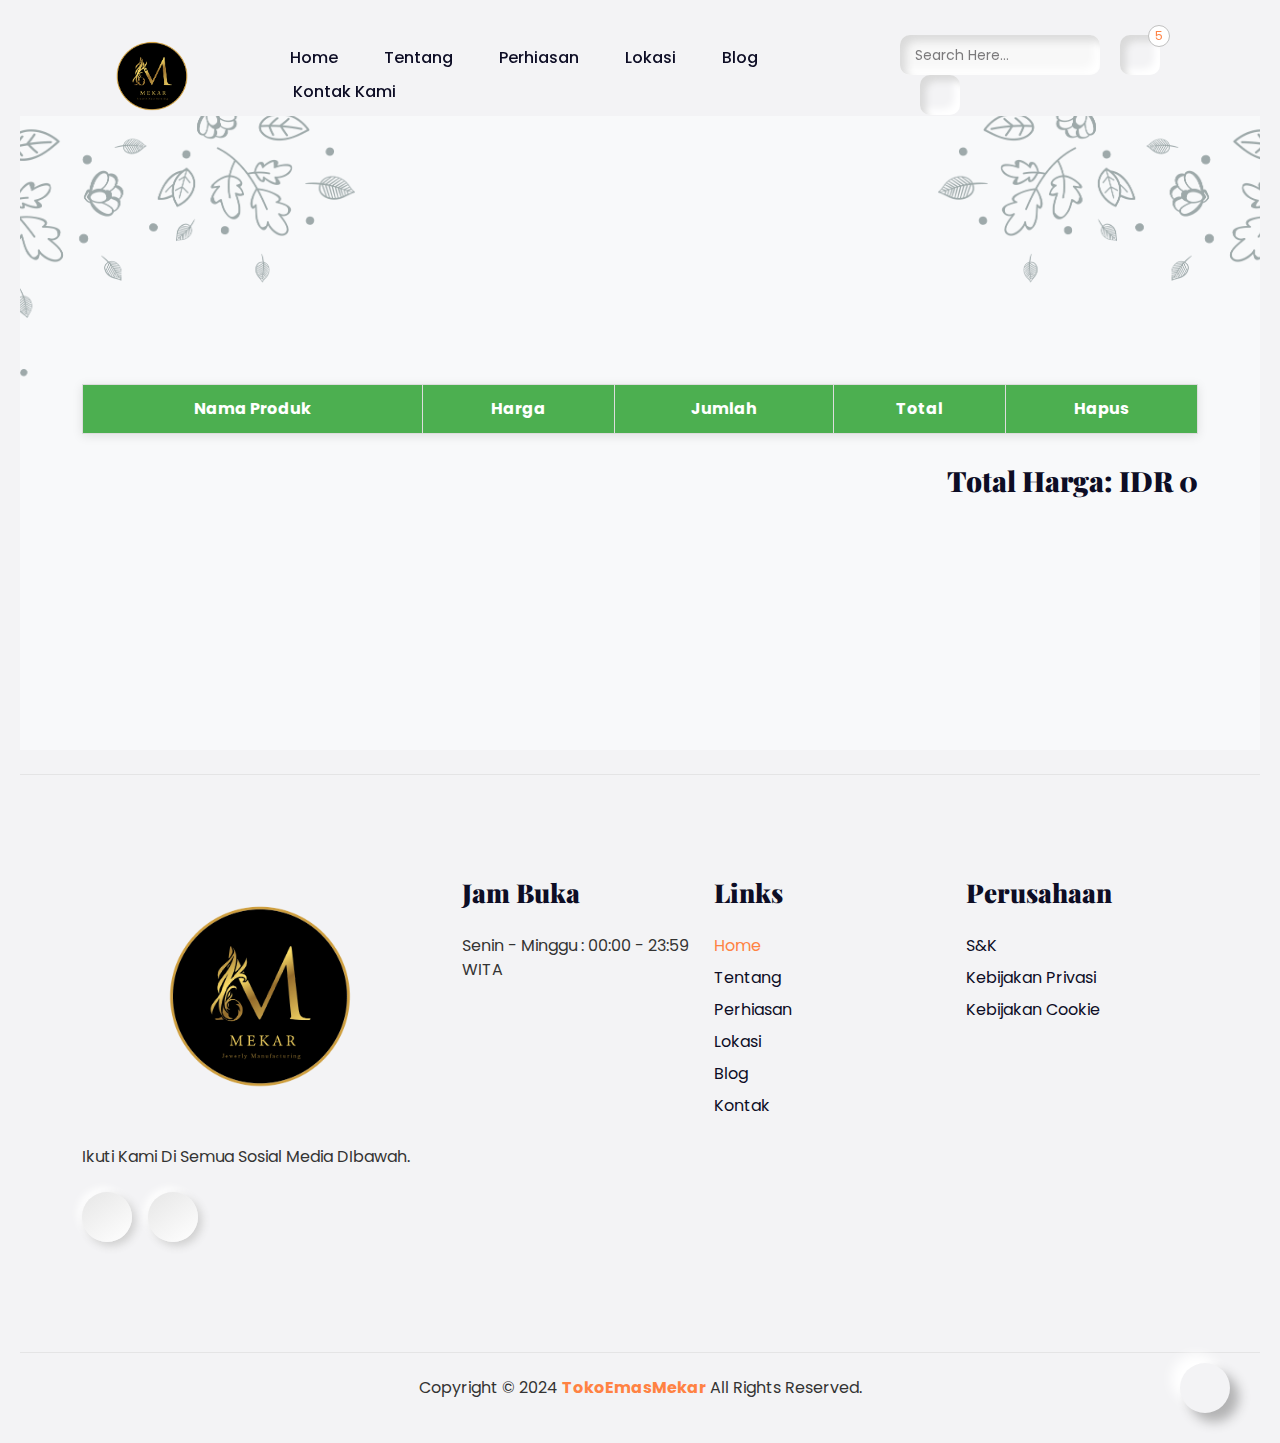
<file: cart.html>
<!DOCTYPE html>
<html lang="id">

<head>
    <meta charset="UTF-8">
    <meta http-equiv="X-UA-Compatible" content="IE=edge">
    <meta name="viewport" content="width=device-width, initial-scale=1.0">
    <title>Toko Emas Mekar</title>
    <link rel="icon" href="assets/images/MEKAR JEWRLY 2-01.png" type="image/png" sizes="192x192">

    <link rel="stylesheet" href="https://unicons.iconscout.com/release/v4.0.0/css/line.css">
    <link rel="stylesheet" href="assets/css/bootstrap.min.css">
    <link rel="stylesheet" href="assets/css/swiper-bundle.min.css">
    <link rel="stylesheet" href="assets/css/jquery.fancybox.min.css">
    <link rel="stylesheet" href="cart/styles.css">
    <link rel="stylesheet" href="style.css">

</head>

<body>

    <body class="body-fixed">

        <header class="site-header">
            <div class="container">
                <div class="row">
                    <div class="col-lg-2">
                        <div class="header-logo">
                            <a href="index.html">
                                <img src="MEKAR JEWRLY 2-01.png" width="140" height="90" alt="Logo">
                            </a>
                        </div>
                    </div>
                    <div class="col-lg-10">
                        <div class="main-navigation">
                            <button class="menu-toggle"><span></span><span></span></button>
                            <nav class="header-menu">
                                <ul class="menu food-nav-menu">
                                    <li><a href="index.html#home">Home</a></li>
                                    <li><a href="index.html#about">Tentang</a></li>
                                    <li><a href="index.html#menu">Perhiasan</a></li>
                                    <li><a href="index.html#gallery">Lokasi</a></li>
                                    <li><a href="index.html#blog">Blog</a></li>
                                    <li><a href="index.html#contact">Kontak Kami</a></li>
                                </ul>
                            </nav>
                            <div class="header-right">
                                <form action="#" class="header-search-form for-des">
                                    <input type="search" class="form-input" placeholder="Search Here...">
                                    <button type="submit">
                                        <i class="uil uil-search"></i>
                                    </button>
                                </form>
                                <a href="cart.html" class="header-btn header-cart">
                                    <i class="uil uil-shopping-bag"></i>
                                    <span class="cart-number">5</span>
                                </a>
                                <a href="logindanregister.html" class="header-btn">
                                    <i class="uil uil-user-md"></i>
                                </a>
                            </div>
                        </div>
                    </div>
                </div>
            </div>
        </header>

        <br><br><br><br>

        <section class="book-table section bg-light">
            <div class="book-table-shape">
                <img src="assets/images/table-leaves-shape.png " alt="" style="width: 450px; height: 330px;">
            </div>
            <div class="book-table-shape book-table-shape2" >
                <img src="assets/images/table-leaves-shape.png" alt="" style="width: 450px; height: 330px;">
            </div>
            <br>
            <br>
            <br>
            <br>
            <br>
            <br>
            <br>

            <div class="container">
                <table class="cart-table">
                    <thead>
                        <tr>
                            <th>Nama Produk</th>
                            <th>Harga</th>
                            <th>Jumlah</th>
                            <th>Total</th>
                            <th>Hapus</th>
                        </tr>
                    </thead>
                    <tbody id="cart-body">
                        <!-- Data keranjang akan dimuat di sini -->
                    </tbody>
                </table>

                <div class="total">
                    <h3 id="total-price">Total Harga: IDR 0</h3>
                </div>
            </div>
            <br>
            <br>
            <br>
            <br>
            <br>
            <br>

        </section>

        <script>
            // Fungsi untuk memuat data keranjang
            async function loadCart() {
                try {
                    const response = await fetch('cart/cart.php'); // Mengambil data dari backend
                    const cartItems = await response.json();

                    const cartBody = document.getElementById('cart-body');
                    const totalPriceElement = document.getElementById('total-price');
                    let totalPrice = 0;

                    // Kosongkan isi tabel
                    cartBody.innerHTML = '';

                    // Jika ada data keranjang
                    if (cartItems.length > 0) {
                        cartItems.forEach(item => {
                            const total = item.price * item.quantity;
                            totalPrice += total;

                            const row = `
                                <tr>
                                    <td>${item.name}</td>
                                    <td>IDR ${item.price.toLocaleString()}</td>
                                    <td>${item.quantity}</td>
                                    <td>IDR ${total.toLocaleString()}</td>
                                    <td>
                                        <button class="remove-btn" onclick="removeFromCart(${item.id})">Hapus</button>
                                    </td>
                                </tr>
                            `;
                            cartBody.innerHTML += row;
                        });
                    } else {
                        cartBody.innerHTML = '<tr><td colspan="5">Keranjang Anda kosong.</td></tr>';
                    }

                    // Update total harga
                    totalPriceElement.textContent = `Total Harga: IDR ${totalPrice.toLocaleString()}`;
                } catch (error) {
                    console.error('Gagal memuat data keranjang:', error);
                }
            }

            // Fungsi untuk menghapus item dari keranjang
            async function removeFromCart(cartId) {
                try {
                    const response = await fetch('cart/removeFromCart.php', {
                        method: 'POST',
                        headers: {
                            'Content-Type': 'application/x-www-form-urlencoded',
                        },
                        body: `cart_id=${cartId}`
                    });

                    if (response.ok) {
                        loadCart(); // Muat ulang data keranjang setelah menghapus
                    } else {
                        console.error('Gagal menghapus item dari keranjang.');
                    }
                } catch (error) {
                    console.error('Error:', error);
                }
            }

            // Muat data keranjang saat halaman selesai dimuat
            document.addEventListener('DOMContentLoaded', loadCart);
        </script>


        <script src="assets/js/jquery-3.5.1.min.js"></script>
        <script src="assets/js/bootstrap.min.js"></script>
        <script src="assets/js/popper.min.js"></script>
        <script src="assets/js/font-awesome.min.js"></script>
        <script src="assets/js/swiper-bundle.min.js"></script>
        <script src="assets/js/jquery.mixitup.min.js"></script>
        <script src="assets/js/jquery.fancybox.min.js"></script>
        <script src="assets/js/parallax.min.js"></script>
        <script src="assets/js/gsap.min.js"></script>
        <script src="assets/js/ScrollTrigger.min.js"></script>
        <script src="assets/js/ScrollToPlugin.min.js"></script>
        <script src="assets/js/smooth-scroll.js"></script>
        <script src="main.js"></script>
        <script src="script.js"></script>


        <br>
        <footer class="site-footer" id="contact">
            <div class="top-footer section">
                <div class="sec-wp">
                    <div class="container">
                        <div class="row">
                            <div class="col-lg-4">
                                <div class="footer-info">
                                    <div class="footer-logo">
                                        <a href="index.html">
                                            <img src="MEKAR JEWRLY 2-01.png" alt="">
                                        </a>
                                    </div>
                                    <p>Ikuti Kami Di Semua Sosial Media DIbawah.
                                    </p>
                                    <div class="social-icon">
                                        <ul>
                                            <li>
                                                <a href="https://www.instagram.com/tokoemasmekar" target="_blank">
                                                    <i class="uil uil-instagram"></i>
                                                </a>
                                            </li>
                                            <li>
                                                <a href="https://wa.me/+6281256653063" target="_blank">
                                                    <i class="uil uil-whatsapp"></i>
                                                </a>
                                            </li>
                                        </ul>
                                    </div>
                                </div>
                            </div>
                            <div class="col-lg-8">
                                <div class="footer-flex-box">
                                    <div class="footer-table-info">
                                        <h3 class="h3-title">Jam Buka</h3>
                                        <ul>
                                            <li><i class="uil uil-clock"></i> Senin - Minggu : 00:00 - 23:59 WITA
                                            </li>
                                        </ul>
                                    </div>
                                    <div class="footer-menu food-nav-menu">
                                        <h3 class="h3-title">Links</h3>
                                        <ul class="column-2">
                                            <li>
                                                <a href="#home" class="footer-active-menu">Home</a>
                                            </li>
                                            <li><a href="index.html#about">Tentang</a></li>
                                            <li><a href="index.html#menu">Perhiasan</a></li>
                                            <li><a href="index.html#gallery">Lokasi</a></li>
                                            <li><a href="index.html#blog">Blog</a></li>
                                            <li><a href="index.html#contact">Kontak</a></li>
                                        </ul>
                                    </div>
                                    <div class="footer-menu">
                                        <h3 class="h3-title">Perusahaan</h3>
                                        <ul>
                                            <li><a href="sdank.html">S&K</a></li>
                                            <li><a href="kebijakanprivasi.html">Kebijakan Privasi</a></li>
                                            <li><a href="kebijakancookie.html">Kebijakan Cookie</a></li>
                                        </ul>
                                    </div>
                                </div>
                            </div>
                        </div>
                    </div>
                </div>
            </div>
            <div class="bottom-footer">
                <div class="container">
                    <div class="row">
                        <div class="col-lg-12 text-center">
                            <div class="copyright-text">
                                <p>Copyright &copy; 2024 <span class="name">TokoEmasMekar</span> All Rights
                                    Reserved.
                                </p>
                            </div>
                        </div>
                    </div>
                    <button class="scrolltop"><i class="uil uil-angle-up"></i></button>
                </div>
            </div>
        </footer>

    </body>

</html>
</file>
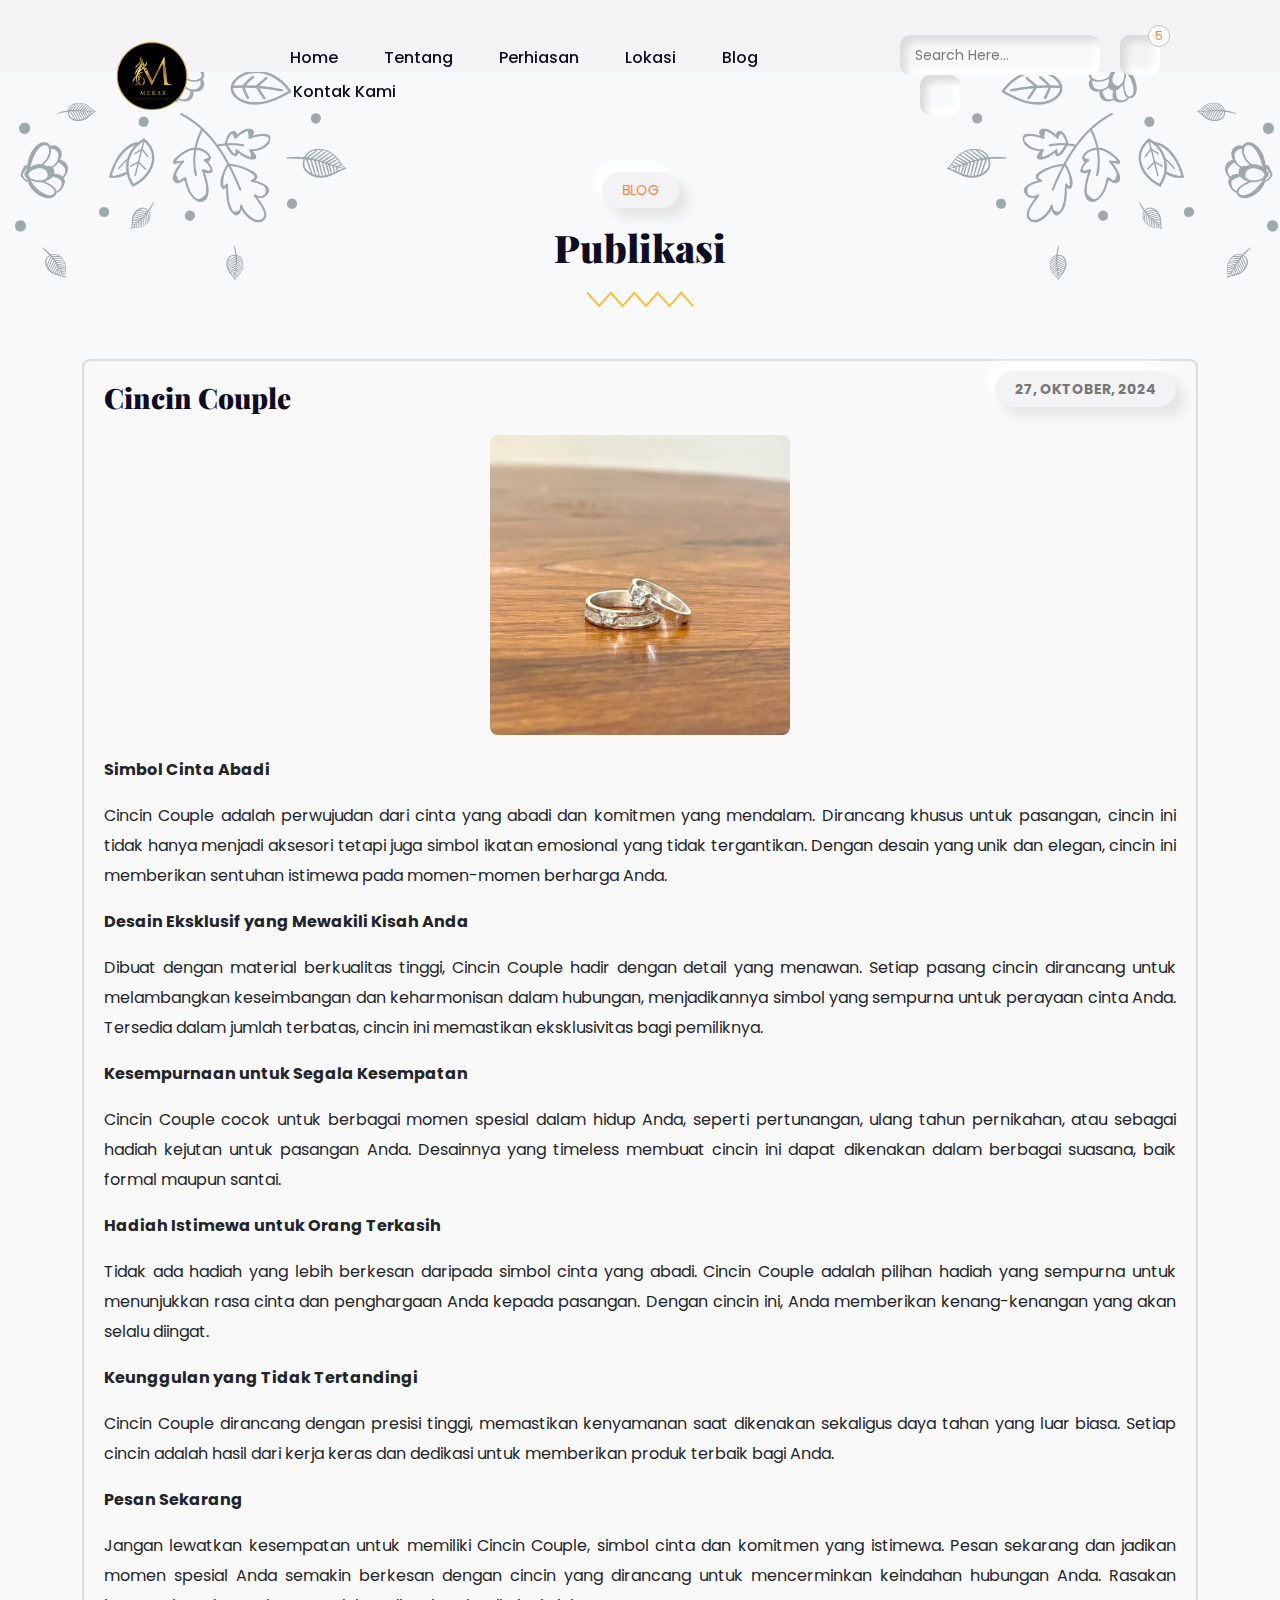
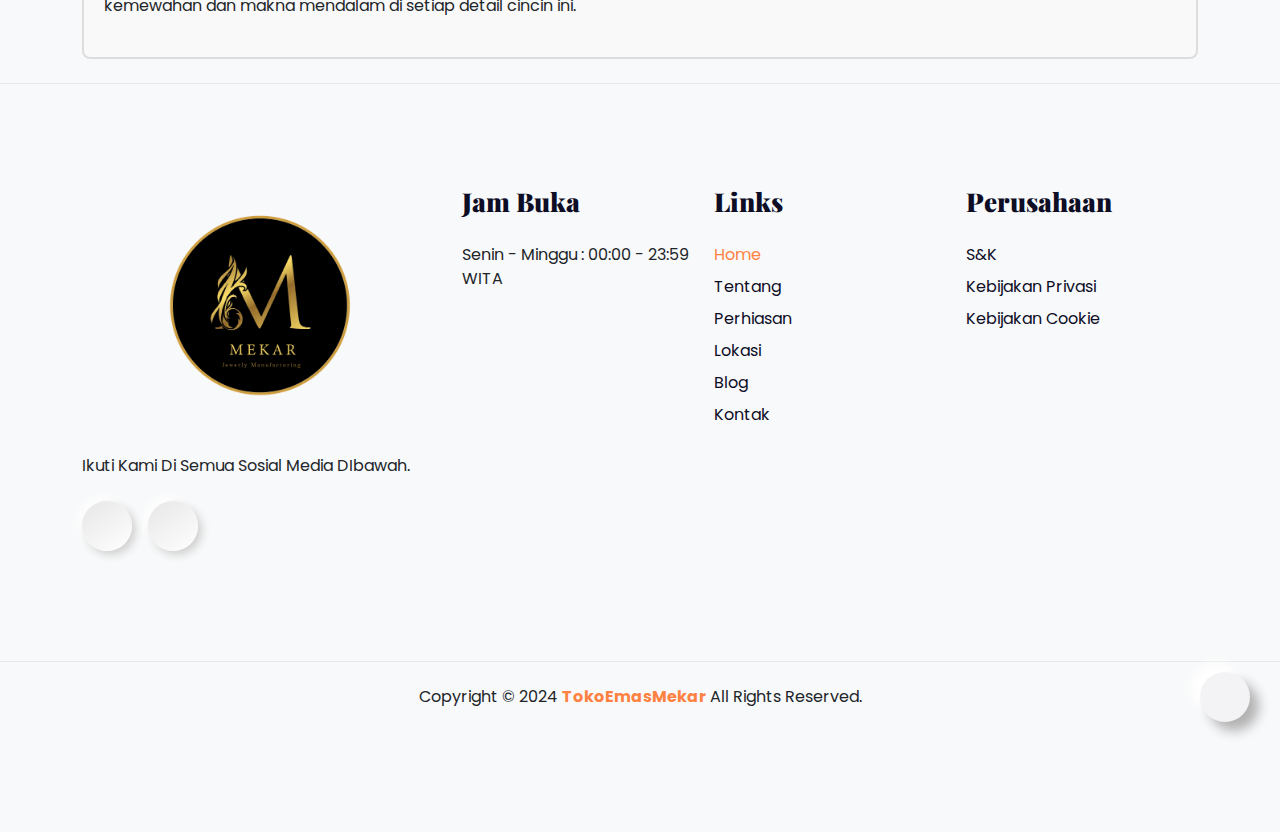
<file: cincincouple.html>
<!DOCTYPE html>
    <html lang="id">
        <head>
            <meta charset="UTF-8">
            <meta http-equiv="X-UA-Compatible" content="IE=edge">
            <meta name="viewport" content="width=device-width, initial-scale=1.0">
            <title>Toko Emas Mekar</title>
            <link rel="icon" href="assets/images/MEKAR JEWRLY 2-01.png" type="image/png" sizes="192x192">
        
            <link rel="stylesheet" href="https://unicons.iconscout.com/release/v4.0.0/css/line.css">
            <link rel="stylesheet" href="assets/css/bootstrap.min.css">
            <link rel="stylesheet" href="assets/css/swiper-bundle.min.css">
            <link rel="stylesheet" href="assets/css/jquery.fancybox.min.css">
            <link rel="stylesheet" href="style.css">
        </head>
        
    <body>
        <body class="body-fixed">
            
            <header class="site-header">
                <div class="container">
                    <div class="row">
                        <div class="col-lg-2">
                            <div class="header-logo">
                                <a href="index.html">
                                    <img src="MEKAR JEWRLY 2-01.png" width="140" height="90" alt="Logo">
                                </a>
                            </div>
                        </div>
                        <div class="col-lg-10">
                            <div class="main-navigation">
                                <button class="menu-toggle"><span></span><span></span></button>
                                <nav class="header-menu">
                                    <ul class="menu food-nav-menu">
                                        <li><a href="index.html#home">Home</a></li>
                                        <li><a href="index.html#about">Tentang</a></li>
                                        <li><a href="index.html#menu">Perhiasan</a></li>
                                        <li><a href="index.html#gallery">Lokasi</a></li>
                                        <li><a href="index.html#blog">Blog</a></li>
                                        <li><a href="index.html#contact">Kontak Kami</a></li>
                                    </ul>
                                </nav>
                                <div class="header-right">
                                    <form action="#" class="header-search-form for-des">
                                        <input type="search" class="form-input" placeholder="Search Here...">
                                        <button type="submit">
                                            <i class="uil uil-search"></i>
                                        </button>
                                    </form>
                                    <a href="cart/cart.html" class="header-btn header-cart">
                                        <i class="uil uil-shopping-bag"></i>
                                        <span class="cart-number">5</span>
                                    </a>
                                    <a href="logindanregister.html" class="header-btn">
                                        <i class="uil uil-user-md"></i>
                                    </a>
                                </div>
                            </div>
                        </div>
                    </div>
                </div>
            </header>

        <br><br><br>

        <section class="book-table section bg-light">
            <div class="book-table-shape">
                <img src="assets/images/table-leaves-shape.png" alt="">
            </div>

            <div class="book-table-shape book-table-shape2">
                <img src="assets/images/table-leaves-shape.png" alt="">
            </div>

    <body>
        <div class="container">
            <div class="row">
                <div class="col-lg-12">
                    <div class="sec-title text-center mb-5">
                        <p class="sec-sub-title mb-3">BLOG</p>
                        <h2 class="h2-title"><strong>Publikasi</strong></h2>
                        <div class="sec-title-shape mb-4">
                            <img src="assets/images/title-shape.svg" alt="">
                        </div>
                    </div>
                    <div class="couple-ring-box" style="border: 2px solid #ddd; padding: 20px; background-color: #f9f9f9; border-radius: 8px; text-align: justify; position: relative;">
                        <!-- Date in the top-right corner -->
                        <p class="sec-sub-title mb-3" style="position: absolute; top: 10px; right: 20px; font-weight: bold; color: #777;">27, Oktober, 2024</p>
                        
                        <!-- Title and content -->
                        <h3 style="text-align: left;">Cincin Couple</h3>
                        
                        <div style="text-align: center; margin: 20px 0;">
                            <img src="assets/images/blog/publish1.jpg" alt="Cincin Couple" style="max-width: 100%; height: 300px; width: 300px; border-radius: 8px;">
                        </div>
                    
                        <p><strong>Simbol Cinta Abadi</strong></p>
                        <p>Cincin Couple adalah perwujudan dari cinta yang abadi dan komitmen yang mendalam. Dirancang khusus untuk pasangan, cincin ini tidak hanya menjadi aksesori tetapi juga simbol ikatan emosional yang tidak tergantikan. Dengan desain yang unik dan elegan, cincin ini memberikan sentuhan istimewa pada momen-momen berharga Anda.</p>
                        
                        <p><strong>Desain Eksklusif yang Mewakili Kisah Anda</strong></p>
                        <p>Dibuat dengan material berkualitas tinggi, Cincin Couple hadir dengan detail yang menawan. Setiap pasang cincin dirancang untuk melambangkan keseimbangan dan keharmonisan dalam hubungan, menjadikannya simbol yang sempurna untuk perayaan cinta Anda. Tersedia dalam jumlah terbatas, cincin ini memastikan eksklusivitas bagi pemiliknya.</p>
                        
                        <p><strong>Kesempurnaan untuk Segala Kesempatan</strong></p>
                        <p>Cincin Couple cocok untuk berbagai momen spesial dalam hidup Anda, seperti pertunangan, ulang tahun pernikahan, atau sebagai hadiah kejutan untuk pasangan Anda. Desainnya yang timeless membuat cincin ini dapat dikenakan dalam berbagai suasana, baik formal maupun santai.</p>
                        
                        <p><strong>Hadiah Istimewa untuk Orang Terkasih</strong></p>
                        <p>Tidak ada hadiah yang lebih berkesan daripada simbol cinta yang abadi. Cincin Couple adalah pilihan hadiah yang sempurna untuk menunjukkan rasa cinta dan penghargaan Anda kepada pasangan. Dengan cincin ini, Anda memberikan kenang-kenangan yang akan selalu diingat.</p>
                        
                        <p><strong>Keunggulan yang Tidak Tertandingi</strong></p>
                        <p>Cincin Couple dirancang dengan presisi tinggi, memastikan kenyamanan saat dikenakan sekaligus daya tahan yang luar biasa. Setiap cincin adalah hasil dari kerja keras dan dedikasi untuk memberikan produk terbaik bagi Anda.</p>
                        
                        <p><strong>Pesan Sekarang</strong></p>
                        <p>Jangan lewatkan kesempatan untuk memiliki Cincin Couple, simbol cinta dan komitmen yang istimewa. Pesan sekarang dan jadikan momen spesial Anda semakin berkesan dengan cincin yang dirancang untuk mencerminkan keindahan hubungan Anda. Rasakan kemewahan dan makna mendalam di setiap detail cincin ini.</p>
                    </div>
                </div>
            </div>
        </div>
        
                

        <script src="assets/js/jquery-3.5.1.min.js"></script>
        <script src="assets/js/bootstrap.min.js"></script>
        <script src="assets/js/popper.min.js"></script>
        <script src="assets/js/font-awesome.min.js"></script>
        <script src="assets/js/swiper-bundle.min.js"></script>
        <script src="assets/js/jquery.mixitup.min.js"></script>
        <script src="assets/js/jquery.fancybox.min.js"></script>
        <script src="assets/js/parallax.min.js"></script>
        <script src="assets/js/gsap.min.js"></script>
        <script src="assets/js/ScrollTrigger.min.js"></script>
        <script src="assets/js/ScrollToPlugin.min.js"></script>
        <script src="assets/js/smooth-scroll.js"></script>
        <script src="main.js"></script>
        <script src="script.js"></script>

        <br>
                    <footer class="site-footer" id="contact">
                        <div class="top-footer section">
                            <div class="sec-wp">
                                <div class="container">
                                    <div class="row">
                                        <div class="col-lg-4">
                                            <div class="footer-info">
                                                <div class="footer-logo">
                                                    <a href="index.html">
                                                        <img src="MEKAR JEWRLY 2-01.png" alt="">
                                                    </a>
                                                </div>
                                                <p>Ikuti Kami Di Semua Sosial Media DIbawah.
                                                </p>
                                                <div class="social-icon">
                                                    <ul>
                                                        <li>
                                                            <a href="https://www.instagram.com/tokoemasmekar" target="_blank">
                                                                <i class="uil uil-instagram"></i>
                                                            </a>
                                                        </li>
                                                        <li>
                                                            <a href="https://wa.me/+6281256653063" target="_blank">
                                                                <i class="uil uil-whatsapp"></i>
                                                            </a>
                                                        </li>
                                                    </ul>
                                                </div>
                                            </div>
                                        </div>
                                        <div class="col-lg-8">
                                            <div class="footer-flex-box">
                                                <div class="footer-table-info">
                                                    <h3 class="h3-title">Jam Buka</h3>
                                                    <ul>
                                                        <li><i class="uil uil-clock"></i> Senin - Minggu : 00:00 - 23:59 WITA
                                                        </li>
                                                    </ul>
                                                </div>
                                                <div class="footer-menu food-nav-menu">
                                                    <h3 class="h3-title">Links</h3>
                                                    <ul class="column-2">
                                                        <li>
                                                            <a href="#home" class="footer-active-menu">Home</a>
                                                        </li>
                                                        <li><a href="index.html#about">Tentang</a></li>
                                                        <li><a href="index.html#menu">Perhiasan</a></li>
                                                        <li><a href="index.html#gallery">Lokasi</a></li>
                                                        <li><a href="index.html#blog">Blog</a></li>
                                                        <li><a href="index.html#contact">Kontak</a></li>
                                                    </ul>
                                                </div>
                                                <div class="footer-menu">
                                                    <h3 class="h3-title">Perusahaan</h3>
                                                    <ul>
                                                        <li><a href="sdank.html">S&K</a></li>
                                                        <li><a href="kebijakanprivasi.html">Kebijakan Privasi</a></li>
                                                        <li><a href="kebijakancookie.html">Kebijakan Cookie</a></li>
                                                    </ul>
                                                </div>
                                            </div>
                                        </div>
                                    </div>
                                </div>
                            </div>
                        </div>
                        <div class="bottom-footer">
                            <div class="container">
                                <div class="row">
                                    <div class="col-lg-12 text-center">
                                        <div class="copyright-text">
                                            <p>Copyright &copy; 2024 <span class="name">TokoEmasMekar</span> All Rights
                                                Reserved.
                                            </p>
                                        </div>
                                    </div>
                                </div>
                                <button class="scrolltop"><i class="uil uil-angle-up"></i></button>
                            </div>
                        </div>
                    </footer>
    </body>
    </html>
</file>
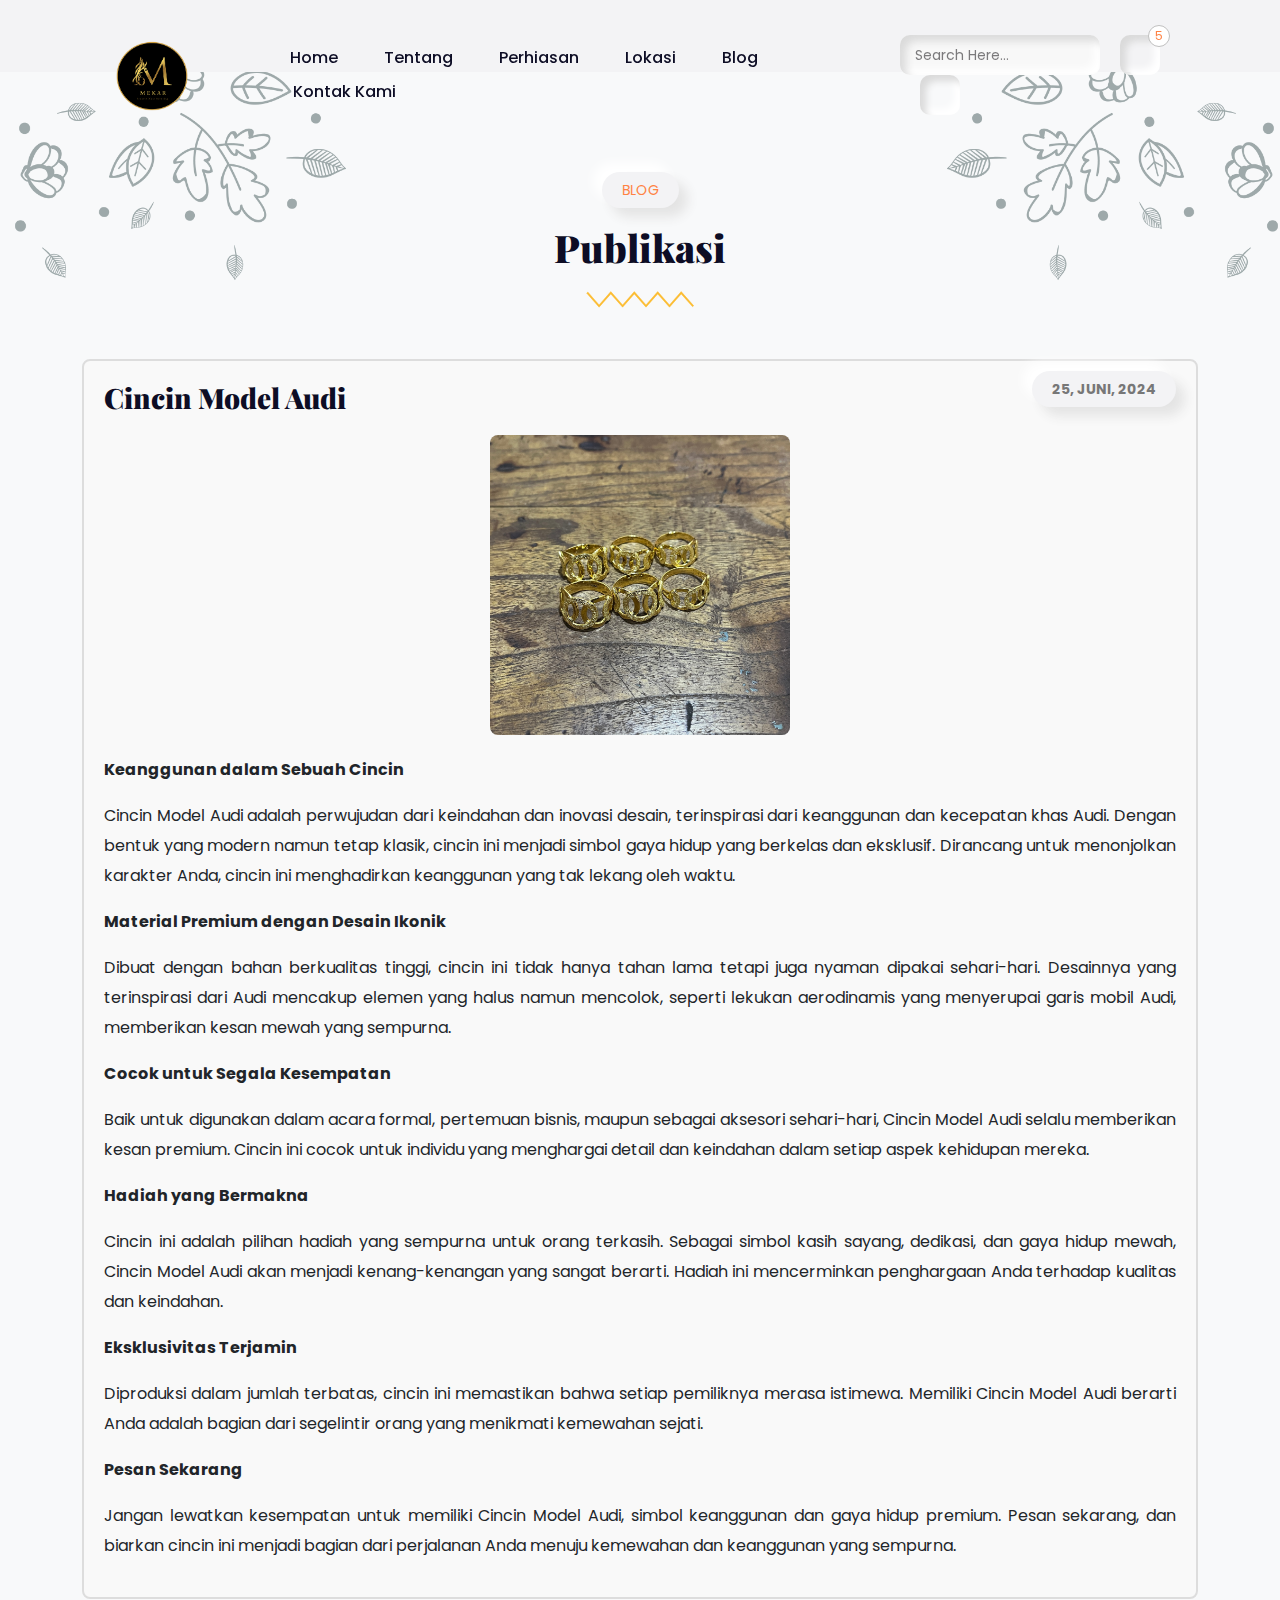
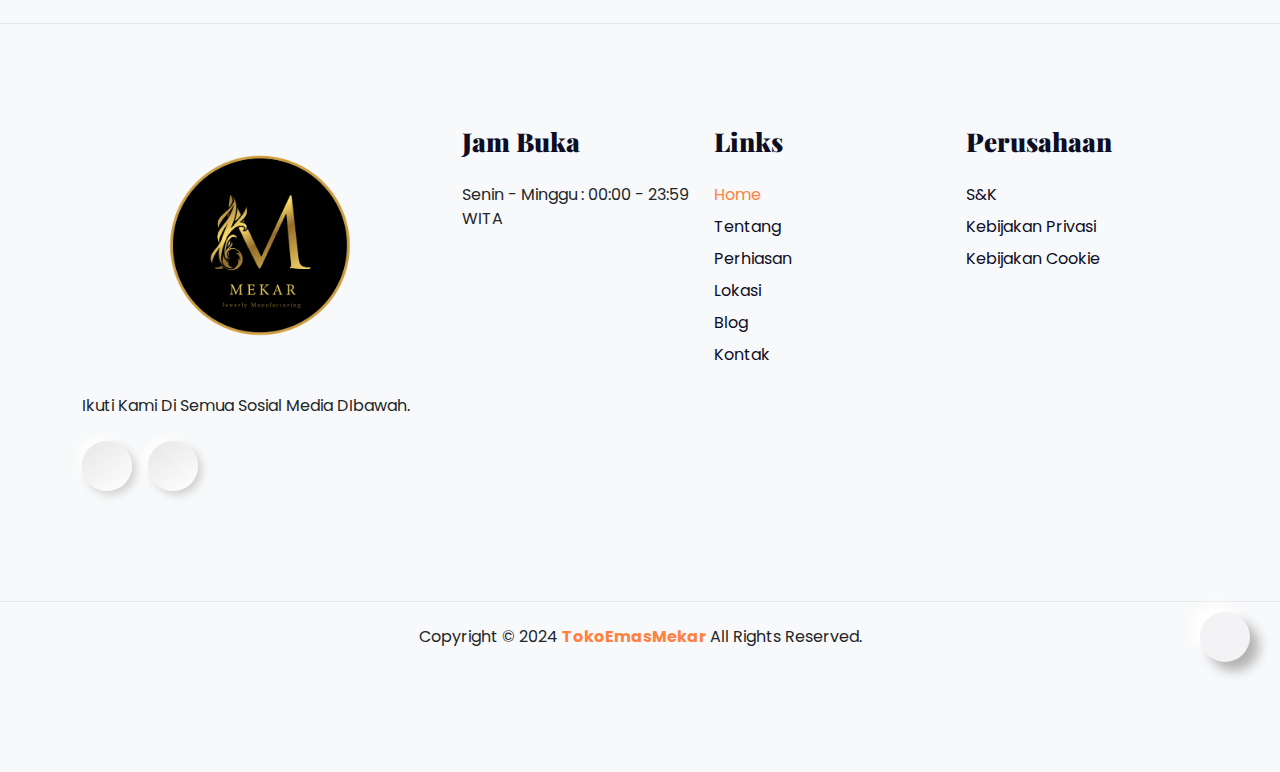
<file: cincinmodelaudi.html>
<!DOCTYPE html>
<html lang="id">
    <head>
        <meta charset="UTF-8">
        <meta http-equiv="X-UA-Compatible" content="IE=edge">
        <meta name="viewport" content="width=device-width, initial-scale=1.0">
        <title>Toko Emas Mekar</title>
        <link rel="icon" href="assets/images/MEKAR JEWRLY 2-01.png" type="image/png" sizes="192x192">
    
        <link rel="stylesheet" href="https://unicons.iconscout.com/release/v4.0.0/css/line.css">
        <link rel="stylesheet" href="assets/css/bootstrap.min.css">
        <link rel="stylesheet" href="assets/css/swiper-bundle.min.css">
        <link rel="stylesheet" href="assets/css/jquery.fancybox.min.css">
        <link rel="stylesheet" href="style.css">
    </head>
    
<body>
    <body class="body-fixed">
        
        <header class="site-header">
            <div class="container">
                <div class="row">
                    <div class="col-lg-2">
                        <div class="header-logo">
                            <a href="index.html">
                                <img src="MEKAR JEWRLY 2-01.png" width="140" height="90" alt="Logo">
                            </a>
                        </div>
                    </div>
                    <div class="col-lg-10">
                        <div class="main-navigation">
                            <button class="menu-toggle"><span></span><span></span></button>
                            <nav class="header-menu">
                                <ul class="menu food-nav-menu">
                                    <li><a href="index.html#home">Home</a></li>
                                    <li><a href="index.html#about">Tentang</a></li>
                                    <li><a href="index.html#menu">Perhiasan</a></li>
                                    <li><a href="index.html#gallery">Lokasi</a></li>
                                    <li><a href="index.html#blog">Blog</a></li>
                                    <li><a href="index.html#contact">Kontak Kami</a></li>
                                </ul>
                            </nav>
                            <div class="header-right">
                                <form action="#" class="header-search-form for-des">
                                    <input type="search" class="form-input" placeholder="Search Here...">
                                    <button type="submit">
                                        <i class="uil uil-search"></i>
                                    </button>
                                </form>
                                <a href="cart/cart.html" class="header-btn header-cart">
                                    <i class="uil uil-shopping-bag"></i>
                                    <span class="cart-number">5</span>
                                </a>
                                <a href="logindanregister.html" class="header-btn">
                                    <i class="uil uil-user-md"></i>
                                </a>
                            </div>
                        </div>
                    </div>
                </div>
            </div>
        </header>

    <br><br><br>

    <section class="book-table section bg-light">
        <div class="book-table-shape">
            <img src="assets/images/table-leaves-shape.png" alt="">
        </div>

        <div class="book-table-shape book-table-shape2">
            <img src="assets/images/table-leaves-shape.png" alt="">
        </div>

<body>
    <div class="container">
        <div class="row">
            <div class="col-lg-12">
                <div class="sec-title text-center mb-5">
                    <p class="sec-sub-title mb-3">BLOG</p>
                    <h2 class="h2-title"><strong>Publikasi</strong></h2>
                    <div class="sec-title-shape mb-4">
                        <img src="assets/images/title-shape.svg" alt="">
                    </div>
                </div>
                <div class="product-box" style="border: 2px solid #ddd; padding: 20px; background-color: #f9f9f9; border-radius: 8px; text-align: justify; position: relative;">
                    <!-- Date in the top-right corner -->
                    <p class="sec-sub-title mb-3" style="position: absolute; top: 10px; right: 20px; font-weight: bold; color: #777;">25, Juni, 2024</p>
                    
                    <h3 style="text-align: left;">Cincin Model Audi</h3>
                    
                    <div style="text-align: center; margin: 20px 0;">
                        <img src="assets/images/blog/publish3.jpg" alt="Cincin Model Audi" style="max-width: 100%; height: 300px; width: 300px; border-radius: 8px;">
                    </div>
                    
                    <p><strong>Keanggunan dalam Sebuah Cincin</strong></p>
                    <p>Cincin Model Audi adalah perwujudan dari keindahan dan inovasi desain, terinspirasi dari keanggunan dan kecepatan khas Audi. Dengan bentuk yang modern namun tetap klasik, cincin ini menjadi simbol gaya hidup yang berkelas dan eksklusif. Dirancang untuk menonjolkan karakter Anda, cincin ini menghadirkan keanggunan yang tak lekang oleh waktu.</p>
                    
                    <p><strong>Material Premium dengan Desain Ikonik</strong></p>
                    <p>Dibuat dengan bahan berkualitas tinggi, cincin ini tidak hanya tahan lama tetapi juga nyaman dipakai sehari-hari. Desainnya yang terinspirasi dari Audi mencakup elemen yang halus namun mencolok, seperti lekukan aerodinamis yang menyerupai garis mobil Audi, memberikan kesan mewah yang sempurna.</p>
                    
                    <p><strong>Cocok untuk Segala Kesempatan</strong></p>
                    <p>Baik untuk digunakan dalam acara formal, pertemuan bisnis, maupun sebagai aksesori sehari-hari, Cincin Model Audi selalu memberikan kesan premium. Cincin ini cocok untuk individu yang menghargai detail dan keindahan dalam setiap aspek kehidupan mereka.</p>
                    
                    <p><strong>Hadiah yang Bermakna</strong></p>
                    <p>Cincin ini adalah pilihan hadiah yang sempurna untuk orang terkasih. Sebagai simbol kasih sayang, dedikasi, dan gaya hidup mewah, Cincin Model Audi akan menjadi kenang-kenangan yang sangat berarti. Hadiah ini mencerminkan penghargaan Anda terhadap kualitas dan keindahan.</p>
                    
                    <p><strong>Eksklusivitas Terjamin</strong></p>
                    <p>Diproduksi dalam jumlah terbatas, cincin ini memastikan bahwa setiap pemiliknya merasa istimewa. Memiliki Cincin Model Audi berarti Anda adalah bagian dari segelintir orang yang menikmati kemewahan sejati.</p>
                    
                    <p><strong>Pesan Sekarang</strong></p>
                    <p>Jangan lewatkan kesempatan untuk memiliki Cincin Model Audi, simbol keanggunan dan gaya hidup premium. Pesan sekarang, dan biarkan cincin ini menjadi bagian dari perjalanan Anda menuju kemewahan dan keanggunan yang sempurna.</p>
                </div>
            </div>
        </div>
    </div>
    
    
            

    <script src="assets/js/jquery-3.5.1.min.js"></script>
    <script src="assets/js/bootstrap.min.js"></script>
    <script src="assets/js/popper.min.js"></script>
    <script src="assets/js/font-awesome.min.js"></script>
    <script src="assets/js/swiper-bundle.min.js"></script>
    <script src="assets/js/jquery.mixitup.min.js"></script>
    <script src="assets/js/jquery.fancybox.min.js"></script>
    <script src="assets/js/parallax.min.js"></script>
    <script src="assets/js/gsap.min.js"></script>
    <script src="assets/js/ScrollTrigger.min.js"></script>
    <script src="assets/js/ScrollToPlugin.min.js"></script>
    <script src="assets/js/smooth-scroll.js"></script>
    <script src="main.js"></script>
    <script src="script.js"></script>

    <br>
                <footer class="site-footer" id="contact">
                    <div class="top-footer section">
                        <div class="sec-wp">
                            <div class="container">
                                <div class="row">
                                    <div class="col-lg-4">
                                        <div class="footer-info">
                                            <div class="footer-logo">
                                                <a href="index.html">
                                                    <img src="MEKAR JEWRLY 2-01.png" alt="">
                                                </a>
                                            </div>
                                            <p>Ikuti Kami Di Semua Sosial Media DIbawah.
                                            </p>
                                            <div class="social-icon">
                                                <ul>
                                                    <li>
                                                        <a href="https://www.instagram.com/tokoemasmekar" target="_blank">
                                                            <i class="uil uil-instagram"></i>
                                                        </a>
                                                    </li>
                                                    <li>
                                                        <a href="https://wa.me/+6281256653063" target="_blank">
                                                            <i class="uil uil-whatsapp"></i>
                                                        </a>
                                                    </li>
                                                </ul>
                                            </div>
                                        </div>
                                    </div>
                                    <div class="col-lg-8">
                                        <div class="footer-flex-box">
                                            <div class="footer-table-info">
                                                <h3 class="h3-title">Jam Buka</h3>
                                                <ul>
                                                    <li><i class="uil uil-clock"></i> Senin - Minggu : 00:00 - 23:59 WITA
                                                    </li>
                                                </ul>
                                            </div>
                                            <div class="footer-menu food-nav-menu">
                                                <h3 class="h3-title">Links</h3>
                                                <ul class="column-2">
                                                    <li>
                                                        <a href="#home" class="footer-active-menu">Home</a>
                                                    </li>
                                                    <li><a href="index.html#about">Tentang</a></li>
                                                    <li><a href="index.html#menu">Perhiasan</a></li>
                                                    <li><a href="index.html#gallery">Lokasi</a></li>
                                                    <li><a href="index.html#blog">Blog</a></li>
                                                    <li><a href="index.html#contact">Kontak</a></li>
                                                </ul>
                                            </div>
                                            <div class="footer-menu">
                                                <h3 class="h3-title">Perusahaan</h3>
                                                <ul>
                                                    <li><a href="sdank.html">S&K</a></li>
                                                    <li><a href="kebijakanprivasi.html">Kebijakan Privasi</a></li>
                                                    <li><a href="kebijakancookie.html">Kebijakan Cookie</a></li>
                                                </ul>
                                            </div>
                                        </div>
                                    </div>
                                </div>
                            </div>
                        </div>
                    </div>
                    <div class="bottom-footer">
                        <div class="container">
                            <div class="row">
                                <div class="col-lg-12 text-center">
                                    <div class="copyright-text">
                                        <p>Copyright &copy; 2024 <span class="name">TokoEmasMekar</span> All Rights
                                            Reserved.
                                        </p>
                                    </div>
                                </div>
                            </div>
                            <button class="scrolltop"><i class="uil uil-angle-up"></i></button>
                        </div>
                    </div>
                </footer>
</body>
</html>
</file>
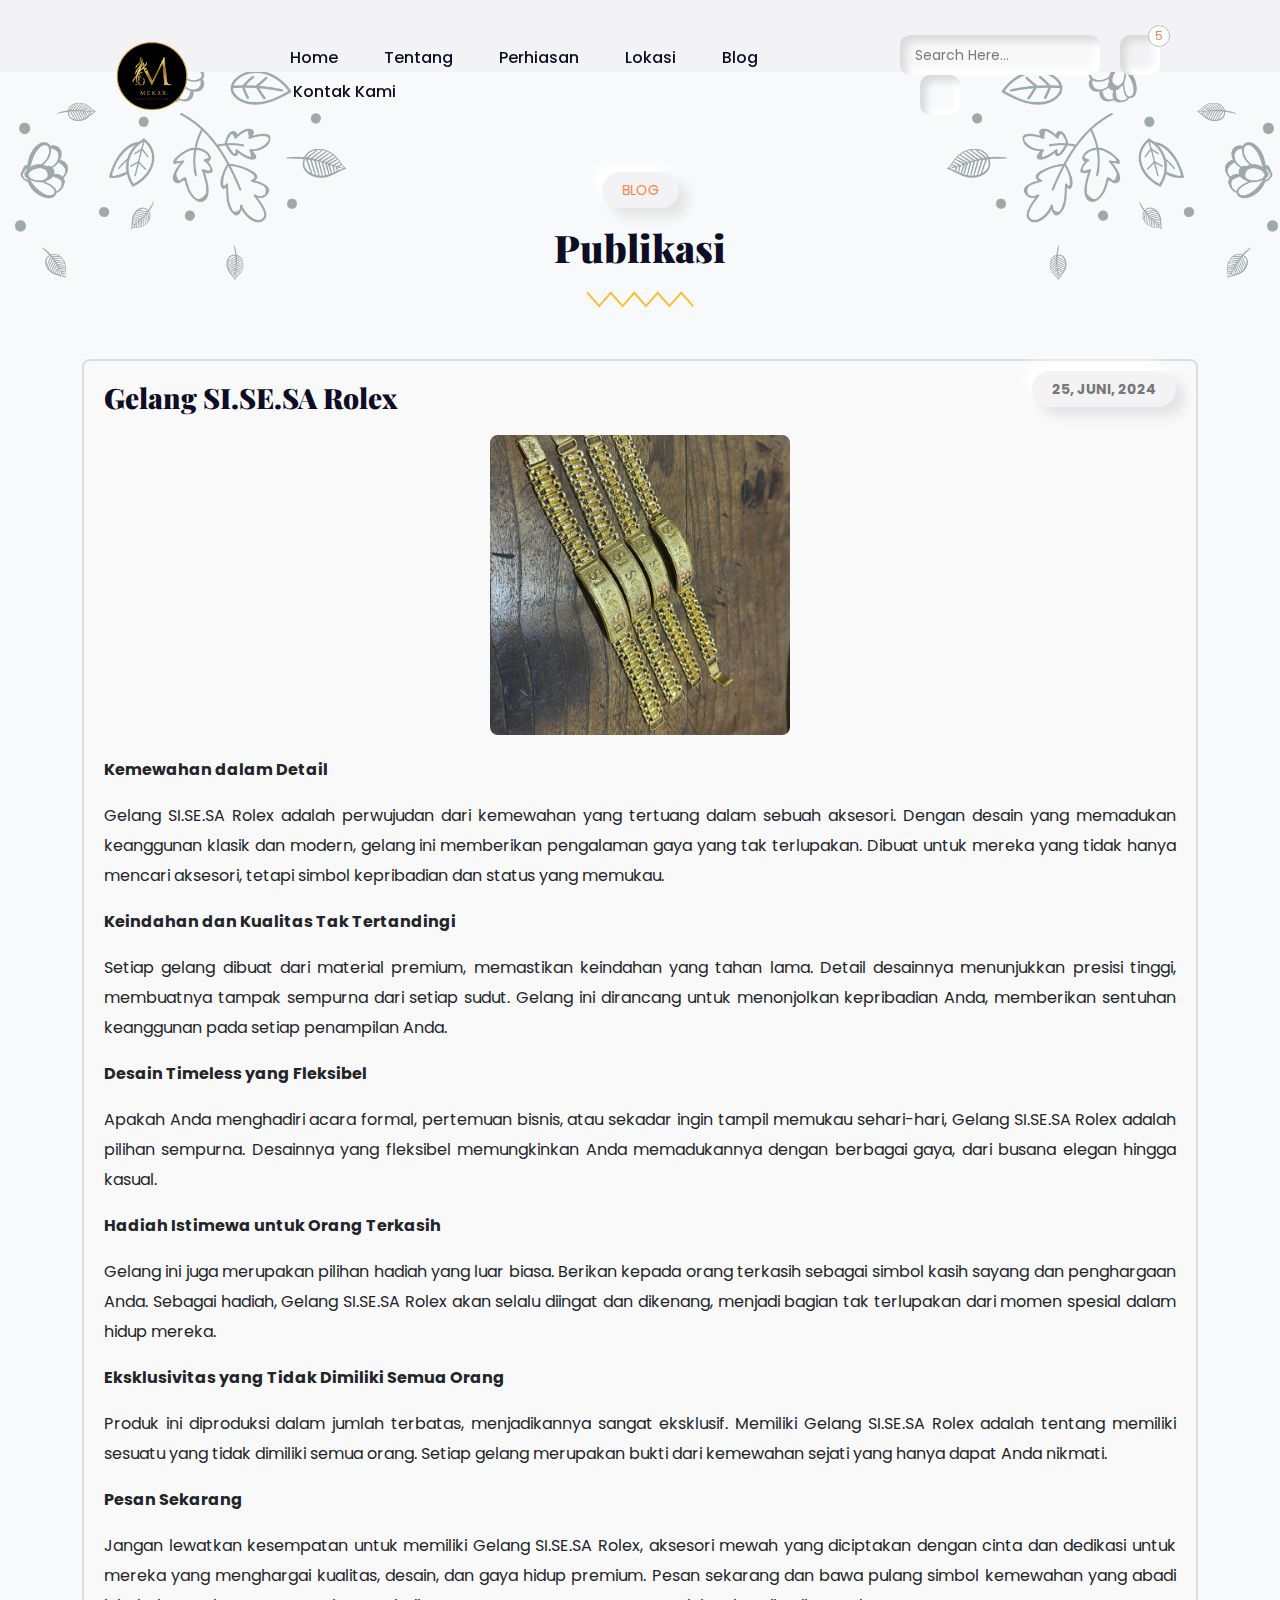
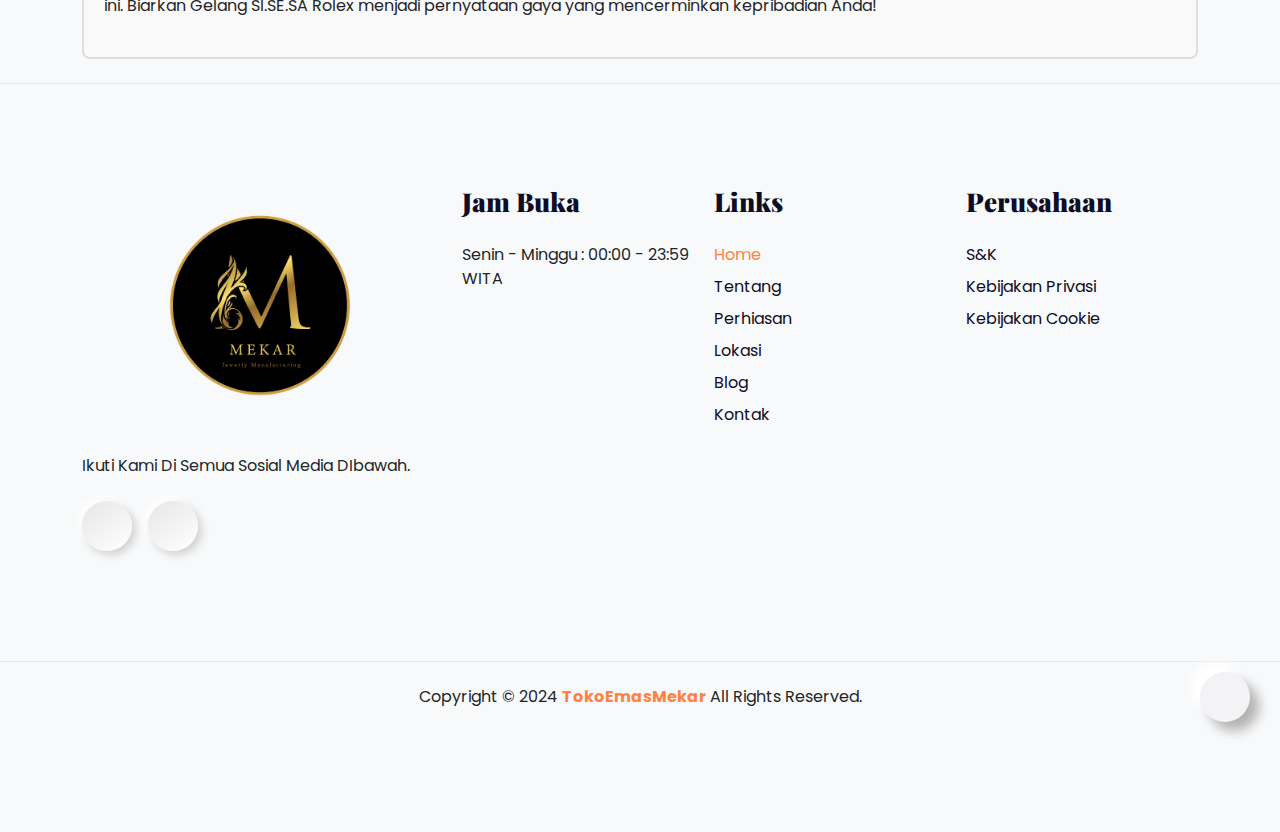
<file: gelangrolex.html>
<!DOCTYPE html>
<html lang="id">
    <head>
        <meta charset="UTF-8">
        <meta http-equiv="X-UA-Compatible" content="IE=edge">
        <meta name="viewport" content="width=device-width, initial-scale=1.0">
        <title>Toko Emas Mekar</title>
        <link rel="icon" href="assets/images/MEKAR JEWRLY 2-01.png" type="image/png" sizes="192x192">
    
        <link rel="stylesheet" href="https://unicons.iconscout.com/release/v4.0.0/css/line.css">
        <link rel="stylesheet" href="assets/css/bootstrap.min.css">
        <link rel="stylesheet" href="assets/css/swiper-bundle.min.css">
        <link rel="stylesheet" href="assets/css/jquery.fancybox.min.css">
        <link rel="stylesheet" href="style.css">
    </head>
    
<body>
    <body class="body-fixed">
        
        <header class="site-header">
            <div class="container">
                <div class="row">
                    <div class="col-lg-2">
                        <div class="header-logo">
                            <a href="index.html">
                                <img src="MEKAR JEWRLY 2-01.png" width="140" height="90" alt="Logo">
                            </a>
                        </div>
                    </div>
                    <div class="col-lg-10">
                        <div class="main-navigation">
                            <button class="menu-toggle"><span></span><span></span></button>
                            <nav class="header-menu">
                                <ul class="menu food-nav-menu">
                                    <li><a href="index.html#home">Home</a></li>
                                    <li><a href="index.html#about">Tentang</a></li>
                                    <li><a href="index.html#menu">Perhiasan</a></li>
                                    <li><a href="index.html#gallery">Lokasi</a></li>
                                    <li><a href="index.html#blog">Blog</a></li>
                                    <li><a href="index.html#contact">Kontak Kami</a></li>
                                </ul>
                            </nav>
                            <div class="header-right">
                                <form action="#" class="header-search-form for-des">
                                    <input type="search" class="form-input" placeholder="Search Here...">
                                    <button type="submit">
                                        <i class="uil uil-search"></i>
                                    </button>
                                </form>
                                <a href="cart/cart.html" class="header-btn header-cart">
                                    <i class="uil uil-shopping-bag"></i>
                                    <span class="cart-number">5</span>
                                </a>
                                <a href="logindanregister.html" class="header-btn">
                                    <i class="uil uil-user-md"></i>
                                </a>
                            </div>
                        </div>
                    </div>
                </div>
            </div>
        </header>

    <br><br><br>

    <section class="book-table section bg-light">
        <div class="book-table-shape">
            <img src="assets/images/table-leaves-shape.png" alt="">
        </div>

        <div class="book-table-shape book-table-shape2">
            <img src="assets/images/table-leaves-shape.png" alt="">
        </div>

<body>
    <div class="container">
        <div class="row">
            <div class="col-lg-12">
                <div class="sec-title text-center mb-5">
                    <p class="sec-sub-title mb-3">BLOG</p>
                    <h2 class="h2-title"><strong>Publikasi</strong></h2>
                    <div class="sec-title-shape mb-4">
                        <img src="assets/images/title-shape.svg" alt="">
                    </div>
                </div>
                <div class="product-box" style="border: 2px solid #ddd; padding: 20px; background-color: #f9f9f9; border-radius: 8px; text-align: justify; position: relative;">
                    <!-- Date in the top-right corner -->
                    <p class="sec-sub-title mb-3" style="position: absolute; top: 10px; right: 20px; font-weight: bold; color: #777;">25, Juni, 2024</p>
                    
                    <!-- Title -->
                    <h3 style="text-align: left;">Gelang SI.SE.SA Rolex</h3>
                    
                    <!-- Image -->
                    <div style="text-align: center; margin: 20px 0;">
                        <img src="assets/images/blog/publish2.jpg" alt="Gelang SI.SE.SA Rolex" style="max-width: 100%; height: 300px; width: 300px; border-radius: 8px;">
                    </div>
                    
                    <!-- Content -->
                    <p><strong>Kemewahan dalam Detail</strong></p>
                    <p>Gelang SI.SE.SA Rolex adalah perwujudan dari kemewahan yang tertuang dalam sebuah aksesori. Dengan desain yang memadukan keanggunan klasik dan modern, gelang ini memberikan pengalaman gaya yang tak terlupakan. Dibuat untuk mereka yang tidak hanya mencari aksesori, tetapi simbol kepribadian dan status yang memukau.</p>
                    
                    <p><strong>Keindahan dan Kualitas Tak Tertandingi</strong></p>
                    <p>Setiap gelang dibuat dari material premium, memastikan keindahan yang tahan lama. Detail desainnya menunjukkan presisi tinggi, membuatnya tampak sempurna dari setiap sudut. Gelang ini dirancang untuk menonjolkan kepribadian Anda, memberikan sentuhan keanggunan pada setiap penampilan Anda.</p>
                    
                    <p><strong>Desain Timeless yang Fleksibel</strong></p>
                    <p>Apakah Anda menghadiri acara formal, pertemuan bisnis, atau sekadar ingin tampil memukau sehari-hari, Gelang SI.SE.SA Rolex adalah pilihan sempurna. Desainnya yang fleksibel memungkinkan Anda memadukannya dengan berbagai gaya, dari busana elegan hingga kasual.</p>
                    
                    <p><strong>Hadiah Istimewa untuk Orang Terkasih</strong></p>
                    <p>Gelang ini juga merupakan pilihan hadiah yang luar biasa. Berikan kepada orang terkasih sebagai simbol kasih sayang dan penghargaan Anda. Sebagai hadiah, Gelang SI.SE.SA Rolex akan selalu diingat dan dikenang, menjadi bagian tak terlupakan dari momen spesial dalam hidup mereka.</p>
                    
                    <p><strong>Eksklusivitas yang Tidak Dimiliki Semua Orang</strong></p>
                    <p>Produk ini diproduksi dalam jumlah terbatas, menjadikannya sangat eksklusif. Memiliki Gelang SI.SE.SA Rolex adalah tentang memiliki sesuatu yang tidak dimiliki semua orang. Setiap gelang merupakan bukti dari kemewahan sejati yang hanya dapat Anda nikmati.</p>
                    
                    <p><strong>Pesan Sekarang</strong></p>
                    <p>Jangan lewatkan kesempatan untuk memiliki Gelang SI.SE.SA Rolex, aksesori mewah yang diciptakan dengan cinta dan dedikasi untuk mereka yang menghargai kualitas, desain, dan gaya hidup premium. Pesan sekarang dan bawa pulang simbol kemewahan yang abadi ini. Biarkan Gelang SI.SE.SA Rolex menjadi pernyataan gaya yang mencerminkan kepribadian Anda!</p>
                </div>
            </div>
        </div>
    </div>
    
            
    <script src="assets/js/jquery-3.5.1.min.js"></script>
    <script src="assets/js/bootstrap.min.js"></script>
    <script src="assets/js/popper.min.js"></script>
    <script src="assets/js/font-awesome.min.js"></script>
    <script src="assets/js/swiper-bundle.min.js"></script>
    <script src="assets/js/jquery.mixitup.min.js"></script>
    <script src="assets/js/jquery.fancybox.min.js"></script>
    <script src="assets/js/parallax.min.js"></script>
    <script src="assets/js/gsap.min.js"></script>
    <script src="assets/js/ScrollTrigger.min.js"></script>
    <script src="assets/js/ScrollToPlugin.min.js"></script>
    <script src="assets/js/smooth-scroll.js"></script>
    <script src="main.js"></script>
    <script src="script.js"></script>

    <br>
                <footer class="site-footer" id="contact">
                    <div class="top-footer section">
                        <div class="sec-wp">
                            <div class="container">
                                <div class="row">
                                    <div class="col-lg-4">
                                        <div class="footer-info">
                                            <div class="footer-logo">
                                                <a href="index.html">
                                                    <img src="MEKAR JEWRLY 2-01.png" alt="">
                                                </a>
                                            </div>
                                            <p>Ikuti Kami Di Semua Sosial Media DIbawah.
                                            </p>
                                            <div class="social-icon">
                                                <ul>
                                                    <li>
                                                        <a href="https://www.instagram.com/tokoemasmekar" target="_blank">
                                                            <i class="uil uil-instagram"></i>
                                                        </a>
                                                    </li>
                                                    <li>
                                                        <a href="https://wa.me/+6281256653063" target="_blank">
                                                            <i class="uil uil-whatsapp"></i>
                                                        </a>
                                                    </li>
                                                </ul>
                                            </div>
                                        </div>
                                    </div>
                                    <div class="col-lg-8">
                                        <div class="footer-flex-box">
                                            <div class="footer-table-info">
                                                <h3 class="h3-title">Jam Buka</h3>
                                                <ul>
                                                    <li><i class="uil uil-clock"></i> Senin - Minggu : 00:00 - 23:59 WITA
                                                    </li>
                                                </ul>
                                            </div>
                                            <div class="footer-menu food-nav-menu">
                                                <h3 class="h3-title">Links</h3>
                                                <ul class="column-2">
                                                    <li>
                                                        <a href="#home" class="footer-active-menu">Home</a>
                                                    </li>
                                                    <li><a href="index.html#about">Tentang</a></li>
                                                    <li><a href="index.html#menu">Perhiasan</a></li>
                                                    <li><a href="index.html#gallery">Lokasi</a></li>
                                                    <li><a href="index.html#blog">Blog</a></li>
                                                    <li><a href="index.html#contact">Kontak</a></li>
                                                </ul>
                                            </div>
                                            <div class="footer-menu">
                                                <h3 class="h3-title">Perusahaan</h3>
                                                <ul>
                                                    <li><a href="sdank.html">S&K</a></li>
                                                    <li><a href="kebijakanprivasi.html">Kebijakan Privasi</a></li>
                                                    <li><a href="kebijakancookie.html">Kebijakan Cookie</a></li>
                                                </ul>
                                            </div>
                                        </div>
                                    </div>
                                </div>
                            </div>
                        </div>
                    </div>
                    <div class="bottom-footer">
                        <div class="container">
                            <div class="row">
                                <div class="col-lg-12 text-center">
                                    <div class="copyright-text">
                                        <p>Copyright &copy; 2024 <span class="name">TokoEmasMekar</span> All Rights
                                            Reserved.
                                        </p>
                                    </div>
                                </div>
                            </div>
                            <button class="scrolltop"><i class="uil uil-angle-up"></i></button>
                        </div>
                    </div>
                </footer>
</body>
</html>
</file>
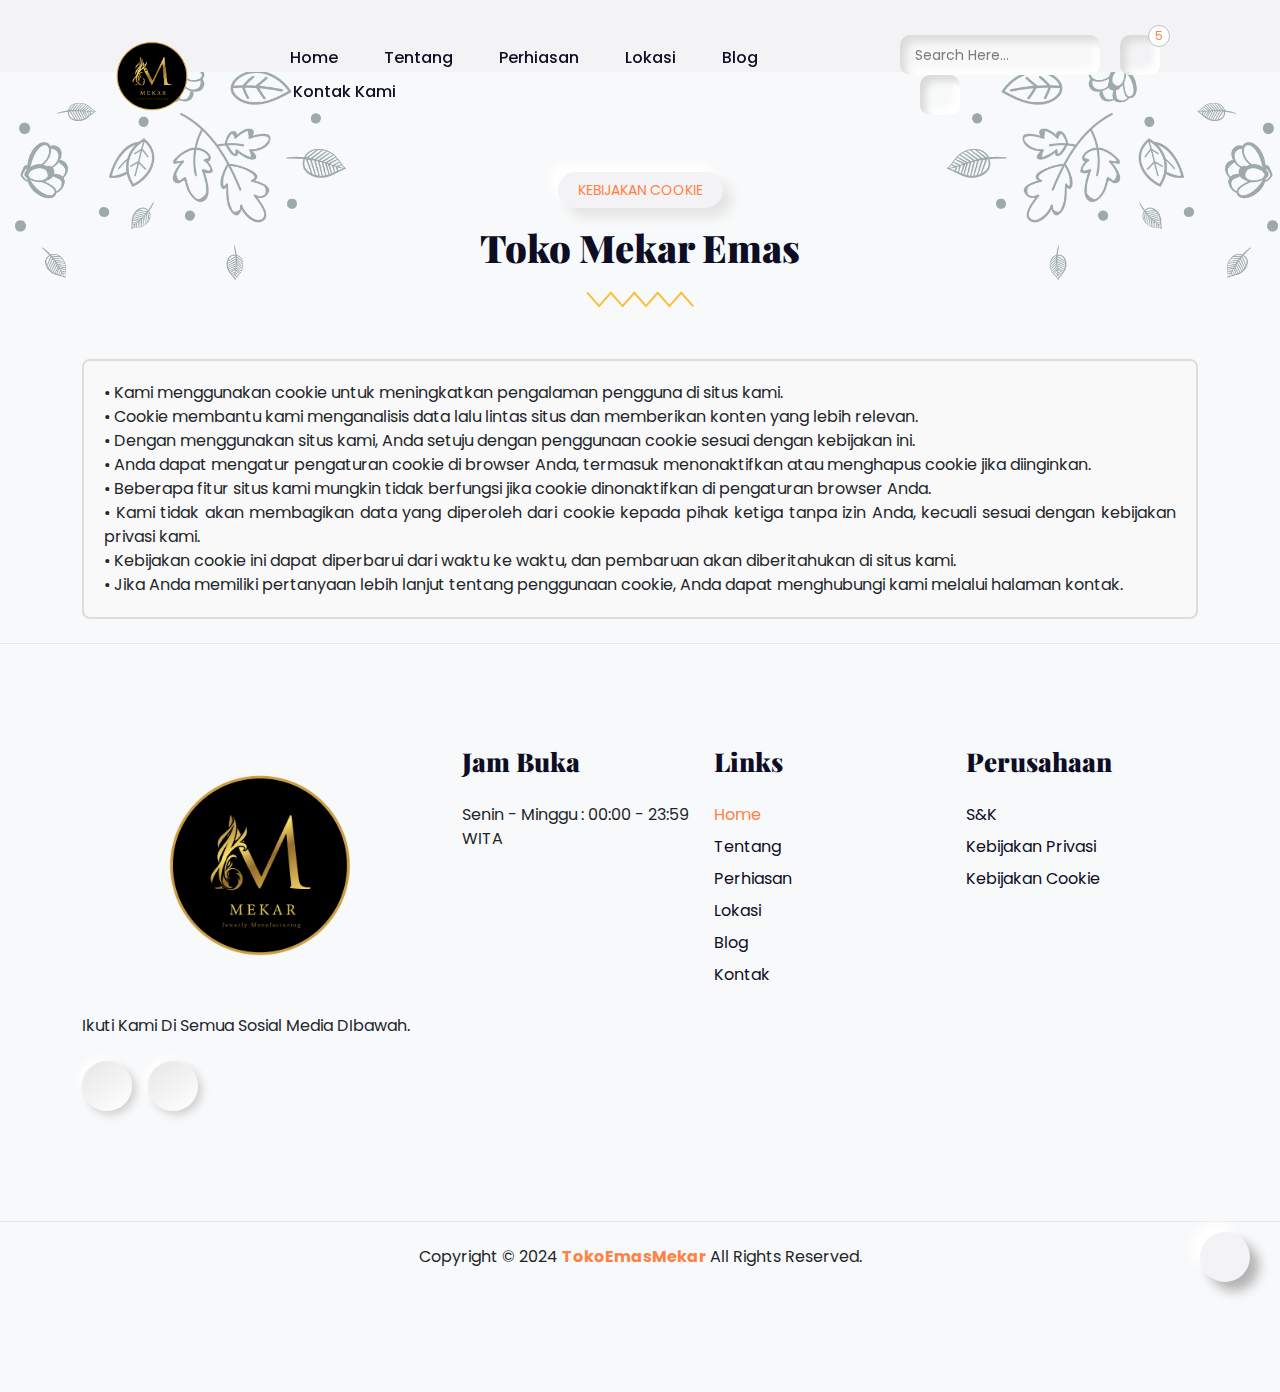
<file: kebijakancookie.html>
<!DOCTYPE html>
<html lang="id">
    <head>
        <meta charset="UTF-8">
        <meta http-equiv="X-UA-Compatible" content="IE=edge">
        <meta name="viewport" content="width=device-width, initial-scale=1.0">
        <title>Toko Emas Mekar</title>
        <link rel="icon" href="assets/images/MEKAR JEWRLY 2-01.png" type="image/png" sizes="192x192">
    
        <link rel="stylesheet" href="https://unicons.iconscout.com/release/v4.0.0/css/line.css">
        <link rel="stylesheet" href="assets/css/bootstrap.min.css">
        <link rel="stylesheet" href="assets/css/swiper-bundle.min.css">
        <link rel="stylesheet" href="assets/css/jquery.fancybox.min.css">
        <link rel="stylesheet" href="style.css">
    </head>
    
<body>
    <body class="body-fixed">
        
        <header class="site-header">
            <div class="container">
                <div class="row">
                    <div class="col-lg-2">
                        <div class="header-logo">
                            <a href="index.html">
                                <img src="MEKAR JEWRLY 2-01.png" width="140" height="90" alt="Logo">
                            </a>
                        </div>
                    </div>
                    <div class="col-lg-10">
                        <div class="main-navigation">
                            <button class="menu-toggle"><span></span><span></span></button>
                            <nav class="header-menu">
                                <ul class="menu food-nav-menu">
                                    <li><a href="index.html#home">Home</a></li>
                                    <li><a href="index.html#about">Tentang</a></li>
                                    <li><a href="index.html#menu">Perhiasan</a></li>
                                    <li><a href="index.html#gallery">Lokasi</a></li>
                                    <li><a href="index.html#blog">Blog</a></li>
                                    <li><a href="index.html#contact">Kontak Kami</a></li>
                                </ul>
                            </nav>
                            <div class="header-right">
                                <form action="#" class="header-search-form for-des">
                                    <input type="search" class="form-input" placeholder="Search Here...">
                                    <button type="submit">
                                        <i class="uil uil-search"></i>
                                    </button>
                                </form>
                                <a href="cart/cart.html" class="header-btn header-cart">
                                    <i class="uil uil-shopping-bag"></i>
                                    <span class="cart-number">5</span>
                                </a>
                                <a href="logindanregister.html" class="header-btn">
                                    <i class="uil uil-user-md"></i>
                                </a>
                            </div>
                        </div>
                    </div>
                </div>
            </div>
        </header>

    <br><br><br>

    <section class="book-table section bg-light">
        <div class="book-table-shape">
            <img src="assets/images/table-leaves-shape.png" alt="">
        </div>

        <div class="book-table-shape book-table-shape2">
            <img src="assets/images/table-leaves-shape.png" alt="">
        </div>

<body>
    <div class="container">
        <div class="row">
            <div class="col-lg-12">
                <div class="sec-title text-center mb-5">
                    <p class="sec-sub-title mb-3">Kebijakan Cookie</p>
                    <h2 class="h2-title"><strong>Toko Mekar Emas</strong></h2>
                    <div class="sec-title-shape mb-4">
                        <img src="assets/images/title-shape.svg" alt="">
                    </div>
                </div>
                <div class="cookie-policy-box" style="border: 2px solid #ddd; padding: 20px; background-color: #f9f9f9; border-radius: 8px; text-align: justify;">
                    <ul>
                        <li>• Kami menggunakan cookie untuk meningkatkan pengalaman pengguna di situs kami.</li>
                        <li>• Cookie membantu kami menganalisis data lalu lintas situs dan memberikan konten yang lebih relevan.</li>
                        <li>• Dengan menggunakan situs kami, Anda setuju dengan penggunaan cookie sesuai dengan kebijakan ini.</li>
                        <li>• Anda dapat mengatur pengaturan cookie di browser Anda, termasuk menonaktifkan atau menghapus cookie jika diinginkan.</li>
                        <li>• Beberapa fitur situs kami mungkin tidak berfungsi jika cookie dinonaktifkan di pengaturan browser Anda.</li>
                        <li>• Kami tidak akan membagikan data yang diperoleh dari cookie kepada pihak ketiga tanpa izin Anda, kecuali sesuai dengan kebijakan privasi kami.</li>
                        <li>• Kebijakan cookie ini dapat diperbarui dari waktu ke waktu, dan pembaruan akan diberitahukan di situs kami.</li>
                        <li>• Jika Anda memiliki pertanyaan lebih lanjut tentang penggunaan cookie, Anda dapat menghubungi kami melalui halaman kontak.</li>
                    </ul>
                </div>
            </div>
        </div>
    </div>
            
    <script src="assets/js/jquery-3.5.1.min.js"></script>
    <script src="assets/js/bootstrap.min.js"></script>
    <script src="assets/js/popper.min.js"></script>
    <script src="assets/js/font-awesome.min.js"></script>
    <script src="assets/js/swiper-bundle.min.js"></script>
    <script src="assets/js/jquery.mixitup.min.js"></script>
    <script src="assets/js/jquery.fancybox.min.js"></script>
    <script src="assets/js/parallax.min.js"></script>
    <script src="assets/js/gsap.min.js"></script>
    <script src="assets/js/ScrollTrigger.min.js"></script>
    <script src="assets/js/ScrollToPlugin.min.js"></script>
    <script src="assets/js/smooth-scroll.js"></script>
    <script src="main.js"></script>
    <script src="script.js"></script>

    <br>
    <footer class="site-footer" id="contact">
        <div class="top-footer section">
            <div class="sec-wp">
                <div class="container">
                    <div class="row">
                        <div class="col-lg-4">
                            <div class="footer-info">
                                <div class="footer-logo">
                                    <a href="index.html">
                                        <img src="MEKAR JEWRLY 2-01.png" alt="">
                                    </a>
                                </div>
                                <p>Ikuti Kami Di Semua Sosial Media DIbawah.
                                </p>
                                <div class="social-icon">
                                    <ul>
                                        <li>
                                            <a href="https://www.instagram.com/tokoemasmekar" target="_blank">
                                                <i class="uil uil-instagram"></i>
                                            </a>
                                        </li>
                                        <li>
                                            <a href="https://wa.me/+6281256653063" target="_blank">
                                                <i class="uil uil-whatsapp"></i>
                                            </a>
                                        </li>
                                    </ul>
                                </div>
                            </div>
                        </div>
                        <div class="col-lg-8">
                            <div class="footer-flex-box">
                                <div class="footer-table-info">
                                    <h3 class="h3-title">Jam Buka</h3>
                                    <ul>
                                        <li><i class="uil uil-clock"></i> Senin - Minggu : 00:00 - 23:59 WITA
                                        </li>
                                    </ul>
                                </div>
                                <div class="footer-menu food-nav-menu">
                                    <h3 class="h3-title">Links</h3>
                                    <ul class="column-2">
                                        <li>
                                            <a href="#home" class="footer-active-menu">Home</a>
                                        </li>
                                        <li><a href="index.html#about">Tentang</a></li>
                                        <li><a href="index.html#menu">Perhiasan</a></li>
                                        <li><a href="index.html#gallery">Lokasi</a></li>
                                        <li><a href="index.html#blog">Blog</a></li>
                                        <li><a href="index.html#contact">Kontak</a></li>
                                    </ul>
                                </div>
                                <div class="footer-menu">
                                    <h3 class="h3-title">Perusahaan</h3>
                                    <ul>
                                        <li><a href="sdank.html">S&K</a></li>
                                        <li><a href="kebijakanprivasi.html">Kebijakan Privasi</a></li>
                                        <li><a href="kebijakancookie.html">Kebijakan Cookie</a></li>
                                    </ul>
                                </div>
                            </div>
                        </div>
                    </div>
                </div>
            </div>
        </div>
        <div class="bottom-footer">
            <div class="container">
                <div class="row">
                    <div class="col-lg-12 text-center">
                        <div class="copyright-text">
                            <p>Copyright &copy; 2024 <span class="name">TokoEmasMekar</span> All Rights
                                Reserved.
                            </p>
                        </div>
                    </div>
                </div>
                <button class="scrolltop"><i class="uil uil-angle-up"></i></button>
            </div>
        </div>
    </footer>


</body>
</html>
</file>
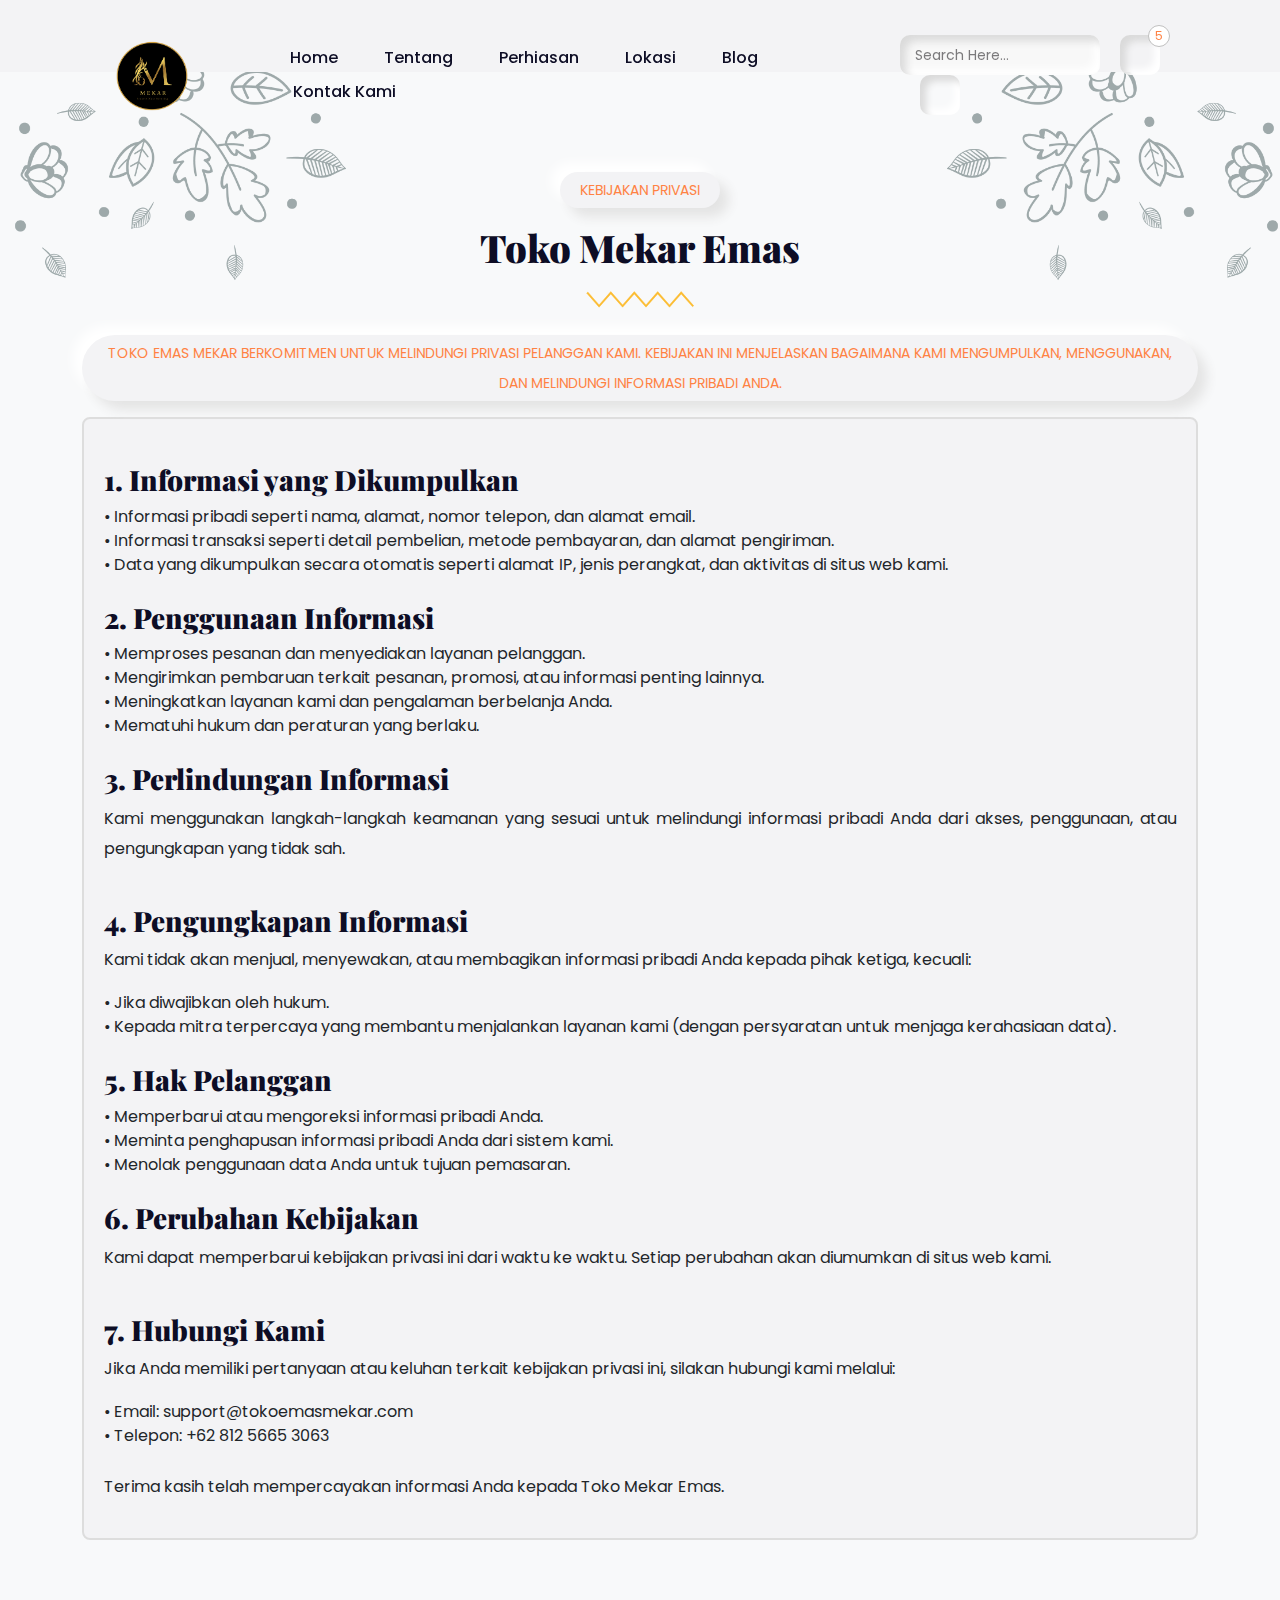
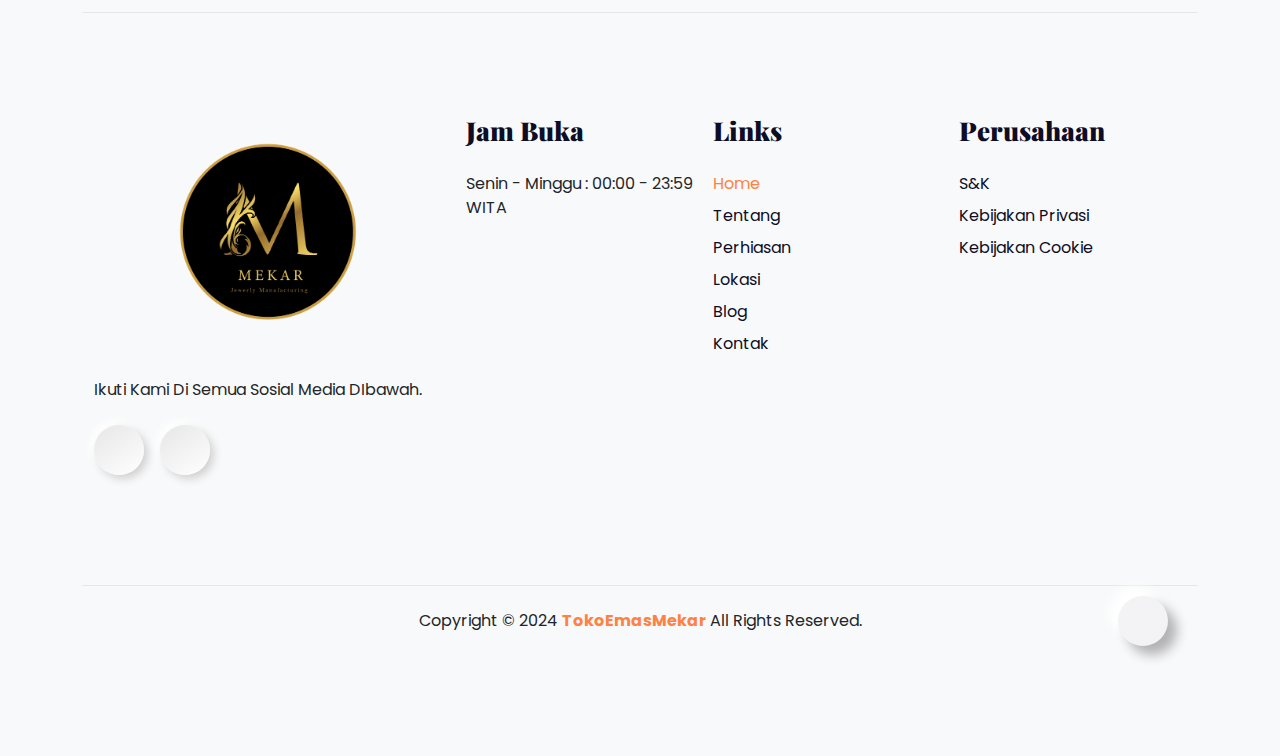
<file: kebijakanprivasi.html>
<!DOCTYPE html>
<html lang="id">
    <head>
        <meta charset="UTF-8">
        <meta http-equiv="X-UA-Compatible" content="IE=edge">
        <meta name="viewport" content="width=device-width, initial-scale=1.0">
        <title>Toko Emas Mekar</title>
        <link rel="icon" href="assets/images/MEKAR JEWRLY 2-01.png" type="image/png" sizes="192x192">
    
        <link rel="stylesheet" href="https://unicons.iconscout.com/release/v4.0.0/css/line.css">
        <link rel="stylesheet" href="assets/css/bootstrap.min.css">
        <link rel="stylesheet" href="assets/css/swiper-bundle.min.css">
        <link rel="stylesheet" href="assets/css/jquery.fancybox.min.css">
        <link rel="stylesheet" href="style.css">
    </head>
    
<body>
    <body class="body-fixed">
        
        <header class="site-header">
            <div class="container">
                <div class="row">
                    <div class="col-lg-2">
                        <div class="header-logo">
                            <a href="index.html">
                                <img src="MEKAR JEWRLY 2-01.png" width="140" height="90" alt="Logo">
                            </a>
                        </div>
                    </div>
                    <div class="col-lg-10">
                        <div class="main-navigation">
                            <button class="menu-toggle"><span></span><span></span></button>
                            <nav class="header-menu">
                                <ul class="menu food-nav-menu">
                                    <li><a href="index.html#home">Home</a></li>
                                    <li><a href="index.html#about">Tentang</a></li>
                                    <li><a href="index.html#menu">Perhiasan</a></li>
                                    <li><a href="index.html#gallery">Lokasi</a></li>
                                    <li><a href="index.html#blog">Blog</a></li>
                                    <li><a href="index.html#contact">Kontak Kami</a></li>
                                </ul>
                            </nav>
                            <div class="header-right">
                                <form action="#" class="header-search-form for-des">
                                    <input type="search" class="form-input" placeholder="Search Here...">
                                    <button type="submit">
                                        <i class="uil uil-search"></i>
                                    </button>
                                </form>
                                <a href="cart/cart.html" class="header-btn header-cart">
                                    <i class="uil uil-shopping-bag"></i>
                                    <span class="cart-number">5</span>
                                </a>
                                <a href="logindanregister.html" class="header-btn">
                                    <i class="uil uil-user-md"></i>
                                </a>
                            </div>
                        </div>
                    </div>
                </div>
            </div>
        </header>

    <br><br><br>

    <section class="book-table section bg-light">
        <div class="book-table-shape">
            <img src="assets/images/table-leaves-shape.png" alt="">
        </div>

        <div class="book-table-shape book-table-shape2">
            <img src="assets/images/table-leaves-shape.png" alt="">
        </div>

<body>
    <div class="container">
        <div class="row">
            <div class="col-lg-12">
                <div class="sec-title text-center mb-5">
                    <p class="sec-sub-title mb-3">Kebijakan Privasi</p>
                    <h2 class="h2-title"><strong>Toko Mekar Emas</strong></h2>
                    <div class="sec-title-shape mb-4">
                        <img src="assets/images/title-shape.svg" alt="Title Shape">
                    </div>
                    <p class="sec-sub-title mb-3">Toko Emas Mekar berkomitmen untuk melindungi privasi pelanggan kami. Kebijakan ini menjelaskan bagaimana kami mengumpulkan, menggunakan, dan melindungi informasi pribadi Anda.</p>
                    
                    <div style="text-align: justify;">
                        <div class="terms-box" style="border: 2px solid #ddd; padding: 20px; background-color: #f3f3f5; border-radius: 8px; text-align: justify;">

                        <br>
                        <h3>1. Informasi yang Dikumpulkan</h3>
                        <ul>
                            <li>• Informasi pribadi seperti nama, alamat, nomor telepon, dan alamat email.</li>
                            <li>• Informasi transaksi seperti detail pembelian, metode pembayaran, dan alamat pengiriman.</li>
                            <li>• Data yang dikumpulkan secara otomatis seperti alamat IP, jenis perangkat, dan aktivitas di situs web kami.</li>
                        </ul><br>
    
                        <h3>2. Penggunaan Informasi</h3>
                        <ul>
                            <li>• Memproses pesanan dan menyediakan layanan pelanggan.</li>
                            <li>• Mengirimkan pembaruan terkait pesanan, promosi, atau informasi penting lainnya.</li>
                            <li>• Meningkatkan layanan kami dan pengalaman berbelanja Anda.</li>
                            <li>• Mematuhi hukum dan peraturan yang berlaku.</li>
                        </ul><br>
    
                        <h3>3. Perlindungan Informasi</h3>
                        <p>Kami menggunakan langkah-langkah keamanan yang sesuai untuk melindungi informasi pribadi Anda dari akses, penggunaan, atau pengungkapan yang tidak sah.</p>
                        <br>
                        <h3>4. Pengungkapan Informasi</h3>
                        <p>Kami tidak akan menjual, menyewakan, atau membagikan informasi pribadi Anda kepada pihak ketiga, kecuali:</p>
                        <ul>
                            <li>• Jika diwajibkan oleh hukum.</li>
                            <li>• Kepada mitra terpercaya yang membantu menjalankan layanan kami (dengan persyaratan untuk menjaga kerahasiaan data).</li>
                        </ul><br>
    
                        <h3>5. Hak Pelanggan</h3>
                        <ul>
                            <li>• Memperbarui atau mengoreksi informasi pribadi Anda.</li>
                            <li>• Meminta penghapusan informasi pribadi Anda dari sistem kami.</li>
                            <li>• Menolak penggunaan data Anda untuk tujuan pemasaran.</li>
                        </ul><br>
    
                        <h3>6. Perubahan Kebijakan</h3>
                        <p>Kami dapat memperbarui kebijakan privasi ini dari waktu ke waktu. Setiap perubahan akan diumumkan di situs web kami.</p>
                        <br>
                        <h3>7. Hubungi Kami</h3>
                        <p>Jika Anda memiliki pertanyaan atau keluhan terkait kebijakan privasi ini, silakan hubungi kami melalui:</p>
                        <ul>
                            <li>• Email: support@tokoemasmekar.com</li>
                            <li>• Telepon: +62 812 5665 3063</li>
                        </ul><br>
    
                        <p>Terima kasih telah mempercayakan informasi Anda kepada Toko Mekar Emas.</p>
                    </div>
                </div>
            </div>
        </div>
    </div>
        
    <script src="assets/js/jquery-3.5.1.min.js"></script>
    <script src="assets/js/bootstrap.min.js"></script>
    <script src="assets/js/popper.min.js"></script>
    <script src="assets/js/font-awesome.min.js"></script>
    <script src="assets/js/swiper-bundle.min.js"></script>
    <script src="assets/js/jquery.mixitup.min.js"></script>
    <script src="assets/js/jquery.fancybox.min.js"></script>
    <script src="assets/js/parallax.min.js"></script>
    <script src="assets/js/gsap.min.js"></script>
    <script src="assets/js/ScrollTrigger.min.js"></script>
    <script src="assets/js/ScrollToPlugin.min.js"></script>
    <script src="assets/js/smooth-scroll.js"></script>
    <script src="main.js"></script>
    <script src="script.js"></script>

    <br>
    <footer class="site-footer" id="contact">
        <div class="top-footer section">
            <div class="sec-wp">
                <div class="container">
                    <div class="row">
                        <div class="col-lg-4">
                            <div class="footer-info">
                                <div class="footer-logo">
                                    <a href="index.html">
                                        <img src="MEKAR JEWRLY 2-01.png" alt="">
                                    </a>
                                </div>
                                <p>Ikuti Kami Di Semua Sosial Media DIbawah.
                                </p>
                                <div class="social-icon">
                                    <ul>
                                        <li>
                                            <a href="https://www.instagram.com/tokoemasmekar" target="_blank">
                                                <i class="uil uil-instagram"></i>
                                            </a>
                                        </li>
                                        <li>
                                            <a href="https://wa.me/+6281256653063" target="_blank">
                                                <i class="uil uil-whatsapp"></i>
                                            </a>
                                        </li>
                                    </ul>
                                </div>
                            </div>
                        </div>
                        <div class="col-lg-8">
                            <div class="footer-flex-box">
                                <div class="footer-table-info">
                                    <h3 class="h3-title">Jam Buka</h3>
                                    <ul>
                                        <li><i class="uil uil-clock"></i> Senin - Minggu : 00:00 - 23:59 WITA
                                        </li>
                                    </ul>
                                </div>
                                <div class="footer-menu food-nav-menu">
                                    <h3 class="h3-title">Links</h3>
                                    <ul class="column-2">
                                        <li>
                                            <a href="#home" class="footer-active-menu">Home</a>
                                        </li>
                                        <li><a href="index.html#about">Tentang</a></li>
                                        <li><a href="index.html#menu">Perhiasan</a></li>
                                        <li><a href="index.html#gallery">Lokasi</a></li>
                                        <li><a href="index.html#blog">Blog</a></li>
                                        <li><a href="index.html#contact">Kontak</a></li>
                                    </ul>
                                </div>
                                <div class="footer-menu">
                                    <h3 class="h3-title">Perusahaan</h3>
                                    <ul>
                                        <li><a href="sdank.html">S&K</a></li>
                                        <li><a href="kebijakanprivasi.html">Kebijakan Privasi</a></li>
                                        <li><a href="kebijakancookie.html">Kebijakan Cookie</a></li>
                                    </ul>
                                </div>
                            </div>
                        </div>
                    </div>
                </div>
            </div>
        </div>
        <div class="bottom-footer">
            <div class="container">
                <div class="row">
                    <div class="col-lg-12 text-center">
                        <div class="copyright-text">
                            <p>Copyright &copy; 2024 <span class="name">TokoEmasMekar</span> All Rights
                                Reserved.
                            </p>
                        </div>
                    </div>
                </div>
                <button class="scrolltop"><i class="uil uil-angle-up"></i></button>
            </div>
        </div>
    </footer>

</body>
</html>
</file>
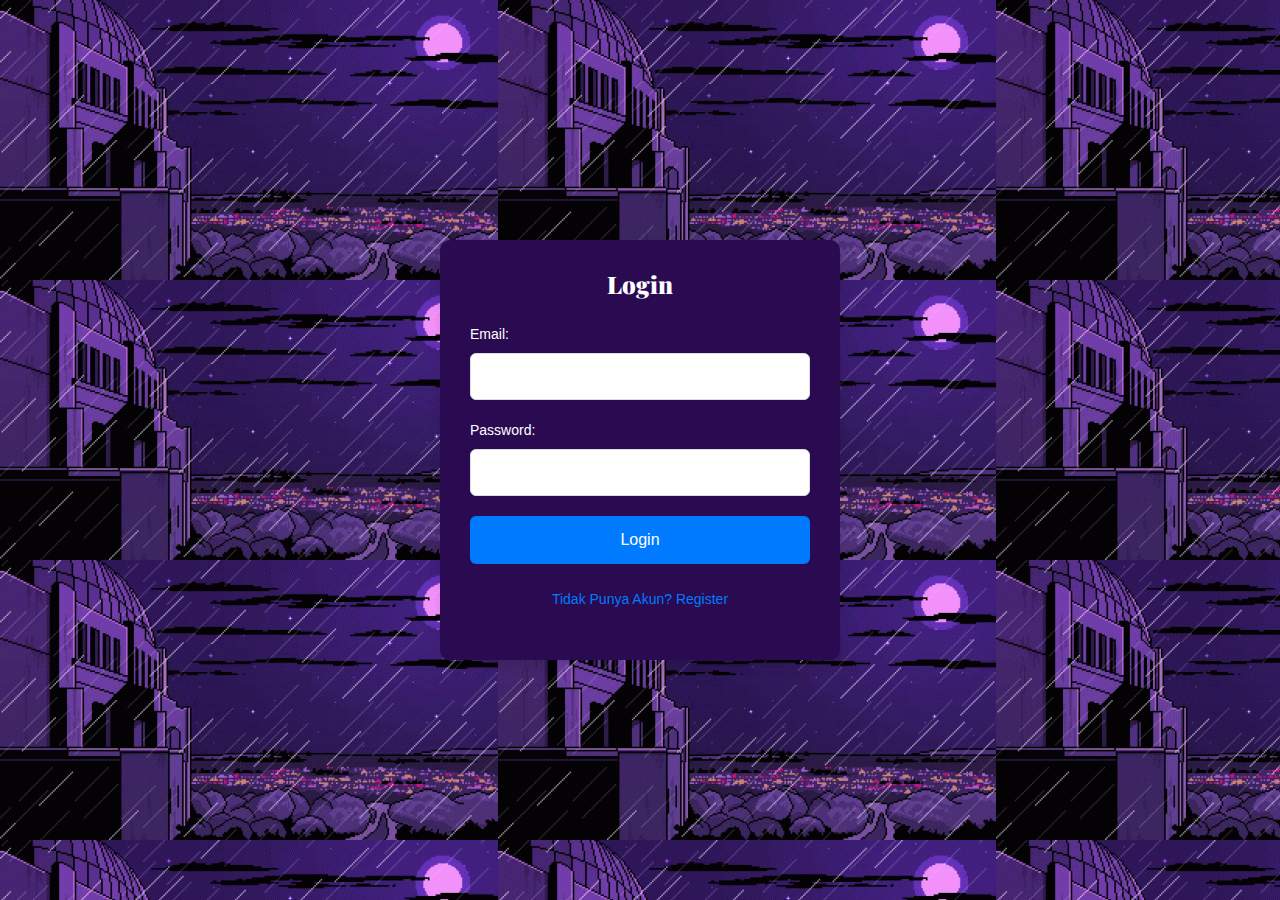
<file: logindanregister.html>
<!DOCTYPE html>
<html lang="en">
<head>
    <meta charset="UTF-8">
    <meta name="viewport" content="width=device-width, initial-scale=1.0">
    <title>Login and Register</title>
    <script src="registerdanlogin.js" defer></script>
    <link rel="icon" href="assets/images/MEKAR JEWRLY 2-01.png" type="image/png" sizes="192x192">
        
            <link rel="stylesheet" href="https://unicons.iconscout.com/release/v4.0.0/css/line.css">
            <link rel="stylesheet" href="assets/css/bootstrap.min.css">
            <link rel="stylesheet" href="assets/css/swiper-bundle.min.css">
            <link rel="stylesheet" href="assets/css/jquery.fancybox.min.css">
            <link rel="stylesheet" href="style.css">
    <style>
        body {
            font-family: Arial, sans-serif;
            background-image: url('purple-aesthetic-rain.gif');
            margin: 0;
            padding: 0;
            display: flex;
            justify-content: center;
            align-items: center;
            min-height: 100vh;
        }
        .container {
            width: 100%;
            max-width: 400px;
            background-color: #2a0a51;
            padding: 30px;
            box-shadow: 0 6px 12px rgba(0, 0, 0, 0.1);
            border-radius: 10px;
            margin: 20px;
        }
        .container h2 {
            text-align: center;
            margin-bottom: 25px;
            color: #ffffff;
            font-size: 24px;
        }
        .form-group {
            margin-bottom: 20px;
        }
        .form-group label {
            display: block;
            margin-bottom: 8px;
            color: #ffffff;
            font-size: 14px;
        }
        .form-group input {
            width: 100%;
            padding: 12px;
            border: 1px solid #ddd;
            border-radius: 6px;
            font-size: 14px;
            box-sizing: border-box;
        }
        .form-group input:focus {
            border-color: #007bff;
            outline: none;
            box-shadow: 0 0 5px rgba(0, 123, 255, 0.5);
        }
        .form-group button {
            width: 100%;
            padding: 12px;
            background-color: #007bff;
            color: white;
            border: none;
            border-radius: 6px;
            cursor: pointer;
            font-size: 16px;
        }
        .form-group button:hover {
            background-color: #0056b3;
        }
        .switch-link {
            text-align: center;
            margin-top: 20px;
            color: #007bff;
            cursor: pointer;
            font-size: 14px;
        }
        .switch-link:hover {
            text-decoration: underline;
        }
        .error-message {
            color: red;
            font-size: 14px;
            margin-bottom: 15px;
            text-align: center;
        }
        /* Add spacing and alignment for better readability */
        @media screen and (max-width: 480px) {
            .container {
                padding: 20px;
            }
            .form-group input, .form-group button {
                font-size: 14px;
                padding: 10px;
            }
        }
    </style>
    
</head>
<body>
    <div class="container">
        <!-- Login Form -->
        <div id="login-form">
            <h2>Login</h2>
            <div class="error-message" id="login-error"></div>
            <form action="login_register/login.php" method="POST">
                <div class="form-group">
                    <label for="login-email">Email:</label>
                    <input type="email" id="login-email" name="email" required>
                </div>
                <div class="form-group">
                    <label for="login-password">Password:</label>
                    <input type="password" id="login-password" name="password" required>
                </div>
                <div class="form-group">
                    <button type="submit">Login</button>
                </div>
            </form>
            <p class="switch-link" onclick="showRegister()">Tidak Punya Akun? Register</p>
        </div>

        <!-- Registration Form -->
        <div id="register-form" style="display: none;">
            <h2>Register</h2>
            <div class="error-message" id="register-error"></div>
            <form action="login_register/register.php" method="POST">
                <div class="form-group">
                    <label for="register-name">Full Name:</label>
                    <input type="text" id="register-name" name="name" required>
                </div>
                <div class="form-group">
                    <label for="register-email">Email:</label>
                    <input type="email" id="register-email" name="email" required>
                </div>
                <div class="form-group">
                    <label for="register-password">Password:</label>
                    <input type="password" id="register-password" name="password" required>
                </div>
                <div class="form-group">
                    <button type="submit">Register</button>
                </div>
            </form>
            <p class="switch-link" onclick="showLogin()">Sudah punya akun? Login</p>
        </div>
    </div>

    <!-- JavaScript to Switch Forms -->
    <script>
        function showLogin() {
            document.getElementById("login-form").style.display = "block";
            document.getElementById("register-form").style.display = "none";
        }

        function showRegister() {
            document.getElementById("login-form").style.display = "none";
            document.getElementById("register-form").style.display = "block";
        }
    </script>
    <script src="registerdanlogin.js"></script>

</body>
</html>
</file>
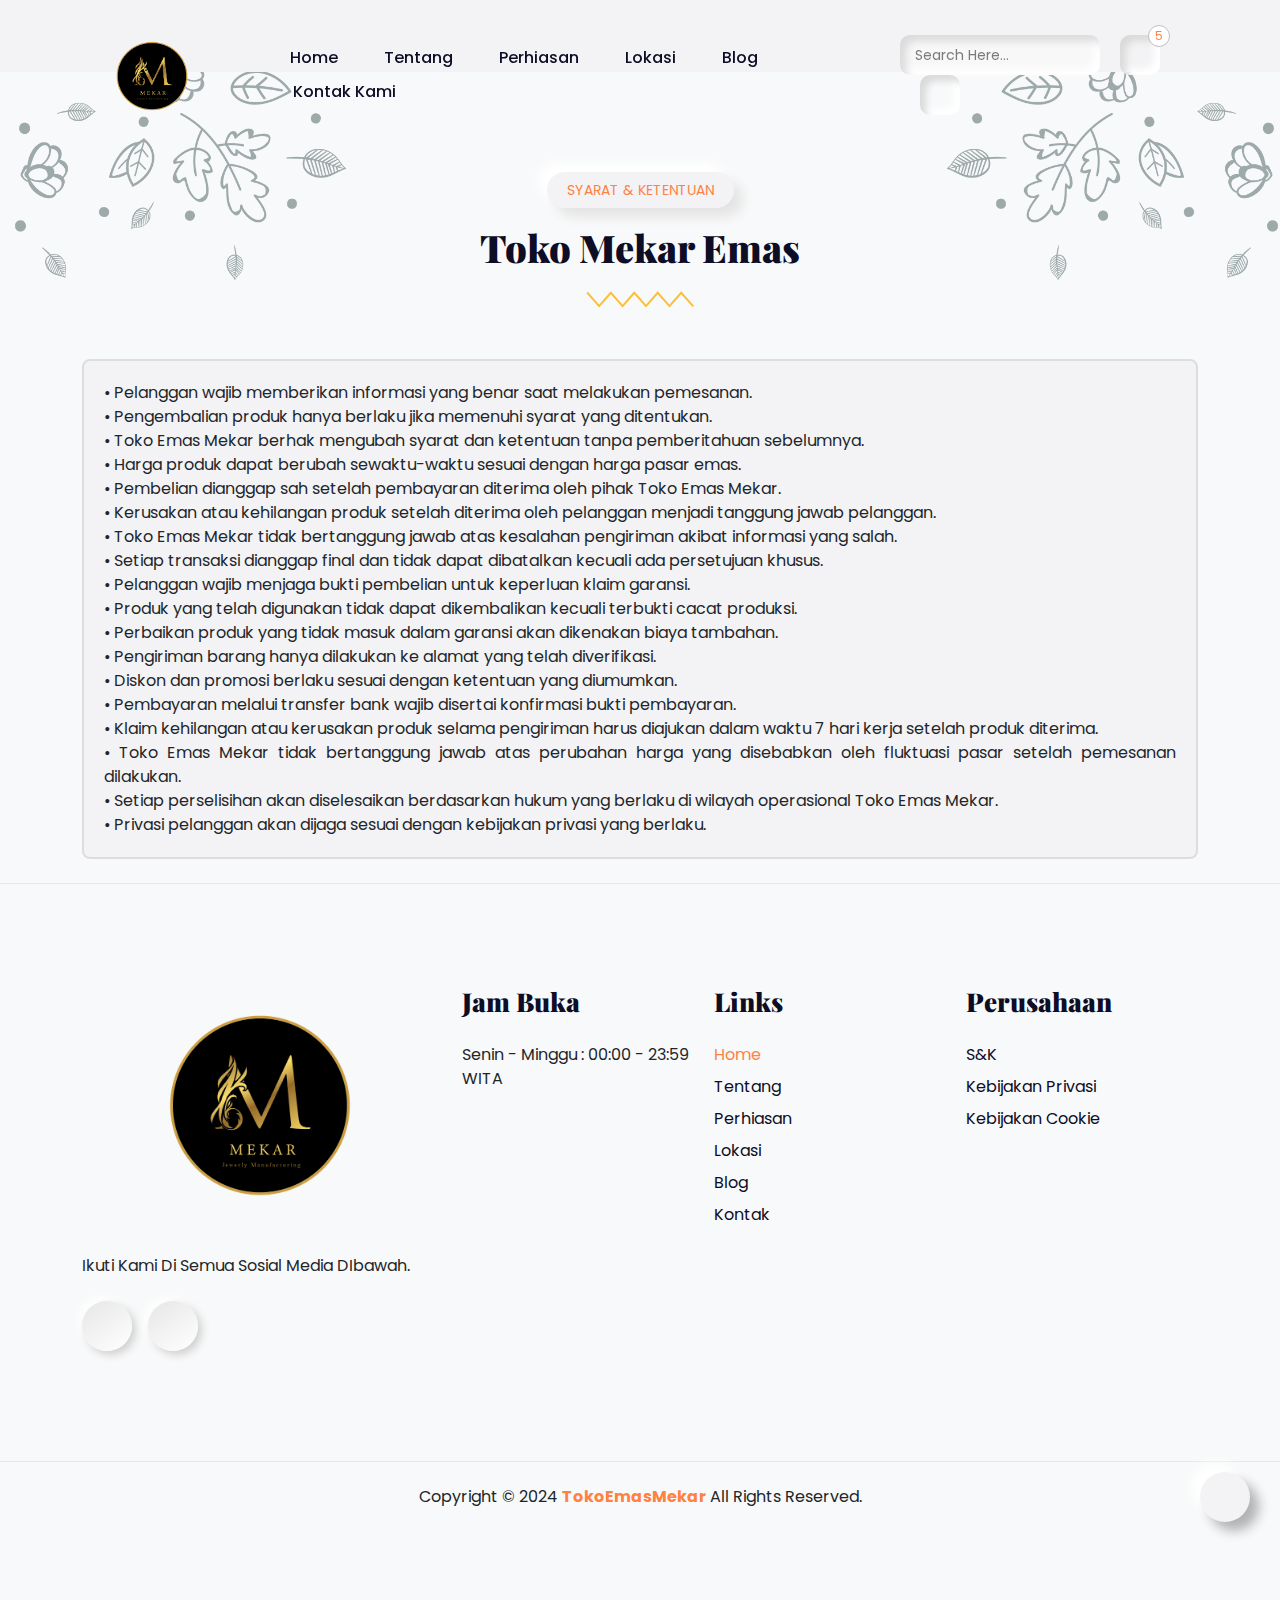
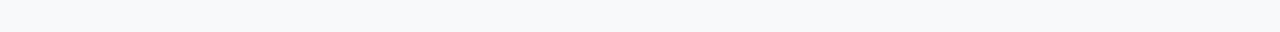
<file: sdank.html>
<!DOCTYPE html>
<html lang="id">
    <head>
        <meta charset="UTF-8">
        <meta http-equiv="X-UA-Compatible" content="IE=edge">
        <meta name="viewport" content="width=device-width, initial-scale=1.0">
        <title>Toko Emas Mekar</title>
        <link rel="icon" href="assets/images/MEKAR JEWRLY 2-01.png" type="image/png" sizes="192x192">
    
        <link rel="stylesheet" href="https://unicons.iconscout.com/release/v4.0.0/css/line.css">
        <link rel="stylesheet" href="assets/css/bootstrap.min.css">
        <link rel="stylesheet" href="assets/css/swiper-bundle.min.css">
        <link rel="stylesheet" href="assets/css/jquery.fancybox.min.css">
        <link rel="stylesheet" href="style.css">
    </head>
<body>
    <body class="body-fixed">
        
        <header class="site-header">
            <div class="container">
                <div class="row">
                    <div class="col-lg-2">
                        <div class="header-logo">
                            <a href="index.html">
                                <img src="MEKAR JEWRLY 2-01.png" width="140" height="90" alt="Logo">
                            </a>
                        </div>
                    </div>
                    <div class="col-lg-10">
                        <div class="main-navigation">
                            <button class="menu-toggle"><span></span><span></span></button>
                            <nav class="header-menu">
                                <ul class="menu food-nav-menu">
                                    <li><a href="index.html#home">Home</a></li>
                                    <li><a href="index.html#about">Tentang</a></li>
                                    <li><a href="index.html#menu">Perhiasan</a></li>
                                    <li><a href="index.html#gallery">Lokasi</a></li>
                                    <li><a href="index.html#blog">Blog</a></li>
                                    <li><a href="index.html#contact">Kontak Kami</a></li>
                                </ul>
                            </nav>
                            <div class="header-right">
                                <form action="#" class="header-search-form for-des">
                                    <input type="search" class="form-input" placeholder="Search Here...">
                                    <button type="submit">
                                        <i class="uil uil-search"></i>
                                    </button>
                                </form>
                                <a href="cart/cart.html" class="header-btn header-cart">
                                    <i class="uil uil-shopping-bag"></i>
                                    <span class="cart-number">5</span>
                                </a>
                                <a href="logindanregister.html" class="header-btn">
                                    <i class="uil uil-user-md"></i>
                                </a>
                            </div>
                        </div>
                    </div>
                </div>
            </div>
        </header>

    <br><br><br>

    <section class="book-table section bg-light">
        <div class="book-table-shape">
            <img src="assets/images/table-leaves-shape.png" alt="">
        </div>

        <div class="book-table-shape book-table-shape2">
            <img src="assets/images/table-leaves-shape.png" alt="">
        </div>

    <div class="container">
        <div class="row">
            <div class="col-lg-12">
                <div class="sec-title text-center mb-5">
                    <p class="sec-sub-title mb-3">Syarat & Ketentuan</p>
                    <h2 class="h2-title"><strong>Toko Mekar Emas</strong></h2>
                    <div class="sec-title-shape mb-4">
                        <img src="assets/images/title-shape.svg" alt="">
                    </div>
                </div>
                <div class="terms-box" style="border: 2px solid #ddd; padding: 20px; background-color: #f3f3f5; border-radius: 8px; text-align: justify;">
                    <ul>
                        <li>• Pelanggan wajib memberikan informasi yang benar saat melakukan pemesanan.</li>
                        <li>• Pengembalian produk hanya berlaku jika memenuhi syarat yang ditentukan.</li>
                        <li>• Toko Emas Mekar berhak mengubah syarat dan ketentuan tanpa pemberitahuan sebelumnya.</li>
                        <li>• Harga produk dapat berubah sewaktu-waktu sesuai dengan harga pasar emas.</li>
                        <li>• Pembelian dianggap sah setelah pembayaran diterima oleh pihak Toko Emas Mekar.</li>
                        <li>• Kerusakan atau kehilangan produk setelah diterima oleh pelanggan menjadi tanggung jawab pelanggan.</li>
                        <li>• Toko Emas Mekar tidak bertanggung jawab atas kesalahan pengiriman akibat informasi yang salah.</li>
                        <li>• Setiap transaksi dianggap final dan tidak dapat dibatalkan kecuali ada persetujuan khusus.</li>
                        <li>• Pelanggan wajib menjaga bukti pembelian untuk keperluan klaim garansi.</li>
                        <li>• Produk yang telah digunakan tidak dapat dikembalikan kecuali terbukti cacat produksi.</li>
                        <li>• Perbaikan produk yang tidak masuk dalam garansi akan dikenakan biaya tambahan.</li>
                        <li>• Pengiriman barang hanya dilakukan ke alamat yang telah diverifikasi.</li>
                        <li>• Diskon dan promosi berlaku sesuai dengan ketentuan yang diumumkan.</li>
                        <li>• Pembayaran melalui transfer bank wajib disertai konfirmasi bukti pembayaran.</li>
                        <li>• Klaim kehilangan atau kerusakan produk selama pengiriman harus diajukan dalam waktu 7 hari kerja setelah produk diterima.</li>
                        <li>• Toko Emas Mekar tidak bertanggung jawab atas perubahan harga yang disebabkan oleh fluktuasi pasar setelah pemesanan dilakukan.</li>
                        <li>• Setiap perselisihan akan diselesaikan berdasarkan hukum yang berlaku di wilayah operasional Toko Emas Mekar.</li>
                        <li>• Privasi pelanggan akan dijaga sesuai dengan kebijakan privasi yang berlaku.</li>
                    </ul>
                </div>
            </div>
        </div>
    </div>
    
    <script src="assets/js/jquery-3.5.1.min.js"></script>
    <script src="assets/js/bootstrap.min.js"></script>
    <script src="assets/js/popper.min.js"></script>
    <script src="assets/js/font-awesome.min.js"></script>
    <script src="assets/js/swiper-bundle.min.js"></script>
    <script src="assets/js/jquery.mixitup.min.js"></script>
    <script src="assets/js/jquery.fancybox.min.js"></script>
    <script src="assets/js/parallax.min.js"></script>
    <script src="assets/js/gsap.min.js"></script>
    <script src="assets/js/ScrollTrigger.min.js"></script>
    <script src="assets/js/ScrollToPlugin.min.js"></script>
    <script src="assets/js/smooth-scroll.js"></script>
    <script src="main.js"></script>
    <script src="script.js"></script>


    <br>
    <footer class="site-footer" id="contact">
        <div class="top-footer section">
            <div class="sec-wp">
                <div class="container">
                    <div class="row">
                        <div class="col-lg-4">
                            <div class="footer-info">
                                <div class="footer-logo">
                                    <a href="index.html">
                                        <img src="MEKAR JEWRLY 2-01.png" alt="">
                                    </a>
                                </div>
                                <p>Ikuti Kami Di Semua Sosial Media DIbawah.
                                </p>
                                <div class="social-icon">
                                    <ul>
                                        <li>
                                            <a href="https://www.instagram.com/tokoemasmekar" target="_blank">
                                                <i class="uil uil-instagram"></i>
                                            </a>
                                        </li>
                                        <li>
                                            <a href="https://wa.me/+6281256653063" target="_blank">
                                                <i class="uil uil-whatsapp"></i>
                                            </a>
                                        </li>
                                    </ul>
                                </div>
                            </div>
                        </div>
                        <div class="col-lg-8">
                            <div class="footer-flex-box">
                                <div class="footer-table-info">
                                    <h3 class="h3-title">Jam Buka</h3>
                                    <ul>
                                        <li><i class="uil uil-clock"></i> Senin - Minggu : 00:00 - 23:59 WITA
                                        </li>
                                    </ul>
                                </div>
                                <div class="footer-menu food-nav-menu">
                                    <h3 class="h3-title">Links</h3>
                                    <ul class="column-2">
                                        <li>
                                            <a href="#home" class="footer-active-menu">Home</a>
                                        </li>
                                        <li><a href="index.html#about">Tentang</a></li>
                                        <li><a href="index.html#menu">Perhiasan</a></li>
                                        <li><a href="index.html#gallery">Lokasi</a></li>
                                        <li><a href="index.html#blog">Blog</a></li>
                                        <li><a href="index.html#contact">Kontak</a></li>
                                    </ul>
                                </div>
                                <div class="footer-menu">
                                    <h3 class="h3-title">Perusahaan</h3>
                                    <ul>
                                        <li><a href="sdank.html">S&K</a></li>
                                        <li><a href="kebijakanprivasi.html">Kebijakan Privasi</a></li>
                                        <li><a href="kebijakancookie.html">Kebijakan Cookie</a></li>
                                    </ul>
                                </div>
                            </div>
                        </div>
                    </div>
                </div>
            </div>
        </div>
        <div class="bottom-footer">
            <div class="container">
                <div class="row">
                    <div class="col-lg-12 text-center">
                        <div class="copyright-text">
                            <p>Copyright &copy; 2024 <span class="name">TokoEmasMekar</span> All Rights
                                Reserved.
                            </p>
                        </div>
                    </div>
                </div>
                <button class="scrolltop"><i class="uil uil-angle-up"></i></button>
            </div>
        </div>
    </footer>

</body>
</html>
</file>
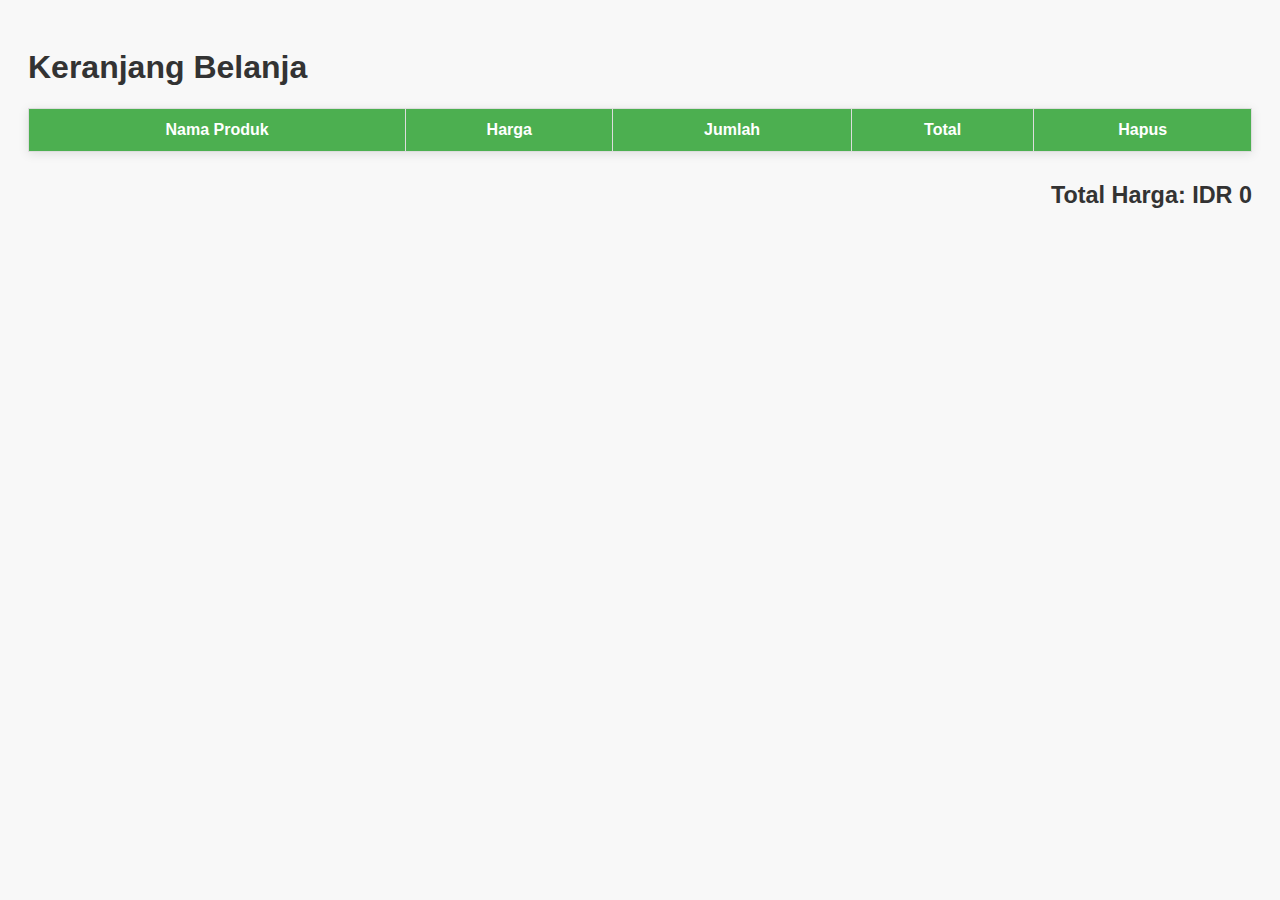
<file: cart/cart.html>
<!DOCTYPE html>
<html lang="en">
<head>
    <meta charset="UTF-8">
    <meta name="viewport" content="width=device-width, initial-scale=1.0">
    <title>Keranjang Belanja</title>
    <link rel="stylesheet" href="styles.css">
</head>
<body>
    <div class="container">
        <h1>Keranjang Belanja</h1>
        <table class="cart-table">
            <thead>
                <tr>
                    <th>Nama Produk</th>
                    <th>Harga</th>
                    <th>Jumlah</th>
                    <th>Total</th>
                    <th>Hapus</th>
                </tr>
            </thead>
            <tbody id="cart-body">
                <!-- Data keranjang akan dimuat di sini -->
            </tbody>
        </table>

        <div class="total">
            <h3 id="total-price">Total Harga: IDR 0</h3>
        </div>
    </div>

    <script>
        // Fungsi untuk memuat data keranjang
        async function loadCart() {
            try {
                const response = await fetch('cart.php'); // Mengambil data dari backend
                const cartItems = await response.json();

                const cartBody = document.getElementById('cart-body');
                const totalPriceElement = document.getElementById('total-price');
                let totalPrice = 0;

                // Kosongkan isi tabel
                cartBody.innerHTML = '';

                // Jika ada data keranjang
                if (cartItems.length > 0) {
                    cartItems.forEach(item => {
                        const total = item.price * item.quantity;
                        totalPrice += total;

                        const row = `
                            <tr>
                                <td>${item.name}</td>
                                <td>IDR ${item.price.toLocaleString()}</td>
                                <td>${item.quantity}</td>
                                <td>IDR ${total.toLocaleString()}</td>
                                <td>
                                    <button class="remove-btn" onclick="removeFromCart(${item.id})">Hapus</button>
                                </td>
                            </tr>
                        `;
                        cartBody.innerHTML += row;
                    });
                } else {
                    cartBody.innerHTML = '<tr><td colspan="5">Keranjang Anda kosong.</td></tr>';
                }

                // Update total harga
                totalPriceElement.textContent = `Total Harga: IDR ${totalPrice.toLocaleString()}`;
            } catch (error) {
                console.error('Gagal memuat data keranjang:', error);
            }
        }

        // Fungsi untuk menghapus item dari keranjang
        async function removeFromCart(cartId) {
            try {
                const response = await fetch('removeFromCart.php', {
                    method: 'POST',
                    headers: {
                        'Content-Type': 'application/x-www-form-urlencoded',
                    },
                    body: `cart_id=${cartId}`
                });

                if (response.ok) {
                    loadCart(); // Muat ulang data keranjang setelah menghapus
                } else {
                    console.error('Gagal menghapus item dari keranjang.');
                }
            } catch (error) {
                console.error('Error:', error);
            }
        }

        // Muat data keranjang saat halaman selesai dimuat
        document.addEventListener('DOMContentLoaded', loadCart);
    </script>
</body>
</html>
</file>
<file: cart/styles.css>
/* Body */
body {
    font-family: 'Arial', sans-serif;
    background-color: #f8f8f8;
    color: #333;
    padding: 20px;
}


/* Tabel Keranjang */
.cart-table {
    width: 100%;
    border-collapse: collapse;
    margin-bottom: 30px;
    background-color: #fff;
    box-shadow: 0 2px 10px rgba(0, 0, 0, 0.1);
}

.cart-table th, .cart-table td {
    padding: 12px;
    text-align: center;
    border: 1px solid #ddd;
}

/* Header tabel */
.cart-table th {
    background-color: #4CAF50;
    color: white;
}

/* Warna baris ganjil */
.cart-table tr:nth-child(even) {
    background-color: #f9f9f9;
}

/* Warna baris normal */
.cart-table tr:nth-child(odd) {
    background-color: #fff;
}

.remove-btn {
    background-color: red;
    color: white;
    border: none;
    padding: 5px 10px;
    cursor: pointer;
    font-size: 14px;
    border-radius: 5px;
}

.remove-btn:hover {
    background-color: darkred;
}

/* Total Harga */
.total {
    font-size: 20px;
    font-weight: bold;
    text-align: right;
    margin-top: 20px;
}

/* Tampilan mobile */
@media (max-width: 768px) {
    h1 {
        font-size: 24px;
    }

    .cart-table {
        font-size: 14px;
    }

    .cart-table th, .cart-table td {
        padding: 8px;
    }

    .remove-btn {
        font-size: 12px;
    }

    .total {
        font-size: 18px;
    }
}
</file>
<file: style.css>
@import url('https://fonts.googleapis.com/css2?family=Playfair+Display:ital,wght@0,400;0,500;0,600;0,700;0,800;0,900;1,400;1,500;1,600;1,700;1,800;1,900&family=Poppins:ital,wght@0,100;0,200;0,300;0,400;0,500;0,600;0,700;0,800;1,100;1,200;1,300;1,400;1,500;1,600;1,700&display=swap');
/* font-family: 'Playfair Display', serif;
font-family: 'Poppins', sans-serif; */

body {
    font-family: 'Poppins', sans-serif;
    text-rendering: optimizeLegibility !important;
    background: #f3f3f5;
}

.body-fixed {
    position: fixed;
    width: 100%;
    height: 100vh;
    top: auto;
    left: auto;
}

body, html {
    overflow-x: hidden;
}

img {
    max-width: 100%;
}

.site-header {
    position: fixed;
    padding: 30px 0;
    display: flex;
    align-items: center;
    top: 0;
    left: 0;
    width: 100%;
    z-index: 99;
    transition: 0.5s;
    border-bottom: 1px solid transparent;
}

.site-header.sticky_head {
    background: rgb(255 255 255 / 80%);
    padding: 20px 0;
    border-color: #f2f2f2;
    backdrop-filter: blur(20px);
}

.main-navigation {
    display: flex;
    width: 100%;
    height: 100%;
    justify-content: flex-end;
    align-items: center;
}

.main-navigation .menu li {
    display: inline-block;
    position: relative;
    margin: 0 6px;
}

.main-navigation .menu li:first-child {
    margin-left: 0;
}

.main-navigation .menu li:last-child {
    margin-right: 0;
}

.main-navigation .menu li:hover>ul, .main-navigation .menu li.focus>ul {
    opacity: 1;
    margin-top: 6px;
    visibility: visible;
}

a {
    background-color: transparent;
    text-decoration: none !important;
    outline: none !important;
}

ul {
    list-style: none;
    margin: 0;
    padding: 0;
}

.main-navigation .menu ul a {
    width: 200px;
}

.main-navigation .menu li:hover>ul, .main-navigation .menu li.focus>ul {
    left: auto;
}

.main-navigation .menu li a {
    display: flex;
    transition: 0.3s;
    position: relative;
    justify-content: center;
    align-items: center;
    color: #0d0d25;
    text-transform: capitalize;
    font-weight: 500;
    padding: 5px 18px;
    border-radius: 30px;
}

.main-navigation .menu li a:hover, .main-navigation .menu li .active-menu, .main-navigation .menu .sub-menu li .active-sub-menu {
    color: #ff8243;
    background: #f3f3f5;
    box-shadow: inset 8px 8px 12px #e2e2e2, inset -8px -8px 12px #ffffff;
}

.header-right {
    margin-left: 40px;
    display: flex;
    flex-wrap: wrap;
    align-items: center;
}

.header-btn {
    width: 40px;
    height: 40px;
    display: inline-flex;
    justify-content: center;
    border-radius: 10px;
    position: relative;
    margin-left: 20px;
    transition: 0.3s;
    box-shadow: inset 6px 6px 7px #dadada, inset -6px -6px 7px #ffffff;
    align-items: center;
}

.cart-number {
    position: absolute;
    top: -10px;
    right: -10px;
    width: 22px;
    height: 22px;
    display: flex;
    justify-content: center;
    align-items: center;
    border-radius: 50%;
    background: #ffffff;
    font-size: 12px;
    border: 1px solid #bfbfbf;
    color: #ff8243;
}

.header-btn:hover {
    background: linear-gradient(145deg, #dcdcdc, #ffffff);
    box-shadow: 20px 20px 60px #cfcfd0, -20px -20px 60px #ffffff;
}

.header-search-form {
    position: relative;
}

.for-des {
    display: block !important;
}

.header-search-form button {
    background: transparent;
    border: none;
    padding: 0;
    position: absolute;
    right: 0;
    top: 50%;
    transform: translate(0, -50%);
    width: 48px;
    height: 100%;
    opacity: 0.5;
}

.header-search-form .form-input {
    font-size: 14px;
    padding-right: 40px;
    width: 200px;
    height: 40px;
}

.form-input::placeholder {
    color: rgba(70 69 71 / 0.7);
}

.form-input {
    width: 100%;
    height: 50px;
    outline: none !important;
    padding: 10px 15px;
    color: #0d0d25;
    -webkit-appearance: none;
    border-radius: 10px;
    border: none;
    background: #f8f8f8;
    box-shadow: inset 6px 6px 8px #dadada, inset -6px -6px 8px #ffffff;
}

* {
    -webkit-tap-highlight-color: transparent;
}

.uil {
    color: #ff8243;
}

@media screen and (min-width: 992px) {
    .menu-toggle {
        display: none;
    }
}

@media (min-width: 1500px) {
    .container {
        max-width: 1368px;
    }
}

@media (min-width: 2100px) {
    .container {
        max-width: 1400px;
    }
    p, body, button, input {
        font-size: 18px;
        line-height: 32px;
    }
}

@media (max-width: 1399px) {
    .header-right {
        margin-left: 20px;
    }
    .main-navigation .menu li {
        margin: 0 3px;
    }
}

@media (max-width: 1199px) {
    .header-btn {
        margin-left: 10px;
    }
    .header-right {
        margin-left: 10px;
    }
    .main-navigation .menu li {
        margin: 0;
    }
    .main-navigation .menu li a {
        padding: 4px 15px;
        font-size: 15px;
    }
    .header-search-form .form-input {
        width: 170px;
    }
}

@media (max-width: 991px) {
    .section {
        padding-top: 85px;
        padding-bottom: 85px;
    }
    .for-des {
        display: none !important;
    }
    .for-mob {
        display: block !important;
    }
    .site-header .container {
        max-width: 100%;
        padding: 0;
        height: 100%;
    }
    .site-header .container .row {
        margin: 0;
        height: 100%;
    }
    .site-header .container .row .col-lg-2 {
        width: auto;
        padding: 0;
        height: 100%;
        position: absolute;
        top: 0;
        left: 30px;
        z-index: 2;
        display: flex;
        align-items: center;
    }
    .menu-toggle {
        position: absolute;
        top: 50%;
        right: 30px;
        border: none;
        outline: none !important;
        background: transparent;
        width: 40px;
        height: 40px;
        transform: translate(0, -50%);
        z-index: 100;
        box-shadow: inset 6px 6px 7px #dadada, -6px -6px 10px #ffffff;
        border-radius: 10px;
        padding: 0 8px;
    }
    .menu-toggle span {
        display: block;
        width: 100%;
        height: 4px;
        background: #ff8243;
        margin-bottom: 5px;
        transition: 0.3s;
        border-radius: 5px;
        position: relative;
    }
    .menu-toggle span:last-child {
        margin: 0;
    }
    .toggled .menu-toggle span:nth-child(1) {
        transform: rotate(45deg);
        top: 5px;
    }
    .toggled .menu-toggle span:nth-child(2) {
        transform: rotate(-45deg);
        top: -4px;
    }
    .toggled .menu-toggle span:nth-child(3) {
        opacity: 0;
        height: 0;
    }
    .toggled .header-menu {
        transform: translateY(0);
    }
    .header-menu {
        height: 100vh;
        position: absolute;
        top: 0;
        left: 0;
        width: 100%;
        padding-top: max(9vh, 30px);
        padding-left: max(6vh, 30px);
        z-index: 99;
        transition: 1s cubic-bezier(0.165, 0.84, 0.44, 1);
        overflow-y: auto;
        transform: translateY(-100%);
        background-image: url(assets/images/blog-pattern-bg.png);
        background-position: center;
        background-color: #f3f3f5;
    }
    .main-navigation .menu li {
        display: block;
        float: none;
        margin: 0;
        margin-bottom: max(20px, 4vh);
    }
    .main-navigation .menu li a {
        display: inline-block;
        font-size: max(16px, 2vh);
    }
    .main-navigation .menu .sub-menu {
        max-width: 220px;
        opacity: 1;
        visibility: visible;
        display: none;
    }
    .main-navigation .menu .sub-menu li {
        margin-bottom: 5px;
    }
    .main-navigation .menu li:last-child {
        margin: 0;
    }
    .main-navigation .menu .sub-menu li a {
        color: #ff8243;
    }
    .header-btn.header-cart {
        display: none;
    }
    .header-btn {
        margin: 0;
        margin-right: 70px;
    }
    .site-header {
        padding: 20px 0;
        box-shadow: 0px 10px 55px #d4d4d4;
    }
    .site-header.sticky_head, .site-header {
        background: rgb(255 255 255 / 90%);
    }
    body {
        height: auto !important;
    }
}

@media (max-width: 575px) {
    .container, .container-fluid {
        padding: 0 30px;
    }
}

@media (max-width: 400px) {
    .container, .container-fluid {
        padding: 0 15px;
    }
    .header-btn {
        margin-right: 56px;
    }
    .menu-toggle {
        right: 15px;
    }
    .site-header .container .row .col-lg-2 {
        left: 15px;
    }
}

/* ************************** */

@media screen and (min-width: 992px) {
    #viewport {
        overflow: hidden;
        position: fixed;
        height: 100%;
        width: 100%;
        top: 0;
        left: 0;
        bottom: 0;
        right: 0;
    }
    #js-scroll-content {
        position: absolute;
        overflow: hidden;
        width: 100%;
        top: 0;
        left: 0;
    }
}

@media (max-width: 991px) {
    #js-scroll-content {
        transform: unset !important;
    }
}

.main-banner {
    padding: 200px 0 300px;
    min-height: 100vh;
    position: relative;
}

.js-parallax-scene {
    position: absolute;
    top: 0;
    left: 0;
    width: 100%;
    height: 100%;
}

.banner-img-wp {
    width: 100%;
    height: 100%;
    padding-left: 30px;
}

.banner-img {
    width: 100%;
    height: 100%;
    background-size: cover;
    background-position: center;
    animation: biani 4.5s linear infinite alternate;
    box-shadow: 0 0px 20px rgba(36, 39, 37, 0.3);
}

@keyframes biani {
    0% {
        border-radius: 48% 52% 57% 43% / 34% 44% 56% 66%;
    }
    25% {
        border-radius: 62% 38% 64% 36% / 34% 55% 45% 66%;
    }
    50% {
        border-radius: 43% 57% 51% 49% / 33% 42% 58% 67%;
    }
    100% {
        border-radius: 40% 60% 43% 57% / 52% 32% 68% 48%;
    }
}

.banner-img-text .h5-title {
    text-transform: capitalize;
    letter-spacing: 0.5px;
}

.banner-img-text {
    max-width: 400px;
}

.banner-shape-1 img {
    position: absolute;
    left: 85%;
    top: 60px;
    max-width: 150px;
    pointer-events: none;
    filter: blur(3px);
}

.banner-shape-2 {
    top: auto !important;
    bottom: 0;
}

.banner-shape-2 img {
    position: absolute;
    bottom: 0;
    right: 82% !important;
    max-width: 410px;
    pointer-events: none;
    filter: blur(3px);
}

.sec-wp {
    position: relative;
    z-index: 4;
}

.h1-title {
    font-size: 90px;
    line-height: 108px;
    text-transform: capitalize;
    margin-bottom: 25px;
    font-weight: 900;
}

.h1-title span {
    color: #ff8243;
    background-image: linear-gradient(0deg, rgb(13 13 37 /8%), rgb(13 13 37 /8%));
    background-size: 100% 15px;
    background-position: 0 90%;
    background-repeat: no-repeat;
    display: inline;
    transition: 0.8s cubic-bezier(0.22, 0.78, 0.45, 1.02);
}

h1, h2, h3, h4, h5, h6 {
    color: #0d0d25;
    font-family: 'Playfair Display', serif;
    font-weight: 900;
}

p {
    font-size: 16px;
    line-height: 30px;
}


.sec-btn {
    min-width: 120px;
    min-height: 58px;
    background: #f3f3f5;
    box-shadow: 9px 9px 12px #b2b2b3, -9px -9px 12px #ffffff;
    display: inline-flex;
    justify-content: center;
    align-items: center;
    border-radius: 30px;
    color: #0d0d25;
    text-transform: capitalize;
    text-align: center;
    border: none;
    cursor: pointer;
    outline: none !important;
    transition: 0.8s cubic-bezier(0.22, 0.78, 0.45, 1.02);
    overflow: hidden;
    position: relative;
    z-index: 2;
    padding: 6px 30px;
}

.sec-btn:hover {
    border-color: #0d0d25;
    box-shadow: inset 9px 9px 12px #cccccc, inset -9px -9px 12px #ffffff;
    color: #0d0d25;
}

/* ******************** */

.brands-row {
    display: flex;
    justify-content: space-between;
    margin: 0 -15px;
}

.brands-box {
    padding: 0 15px;
    display: flex;
    align-items: center;
    justify-content: center;
}

.brands-box:hover {
    filter: brightness(0.3);
    opacity: 0.9;
}

.brand-title .h5-title {
    text-transform: uppercase;
    font-weight: 500;
    letter-spacing: 2px;
    opacity: 0.7;
}

/* ******************** */

.section {
    padding-top: 100px;
    padding-bottom: 100px;
    position: relative;
}

.sec-sub-title {
    text-transform: uppercase;
    display: inline-block;
    background: #f3f3f5;
    box-shadow: 9px 9px 12px #e4e4e4, -9px -9px 12px #ffffff;
    padding: 3px 20px;
    border-radius: 60px;
    color: #ff8243;
    font-size: 14px;
}

.h2-title {
    font-size: 46px;
    line-height: 56px;
    margin-bottom: 15px;
    text-transform: capitalize;
    position: relative;
}

.h2-title span, .h3-title span, .h4-title span, .h5-title span, .sub-title span {
    display: block;
}

.about-video-img {
    position: relative;
    overflow: hidden;
    width: 100%;
    height: 55vh;
    min-height: 400px;
    background-size: cover;
    background-position: center;
    border-radius: 40px;
    box-shadow: 0 0 20px rgb(36 39 37 / 30%);
    display: flex;
    align-items: center;
    justify-content: center;
}

.play-btn {
    width: 90px;
    height: 90px;
    background: #f3f3f5;
    box-shadow: 9px 9px 12px #b2b2b3, -9px -9px 12px #ffffff;
    border-radius: 50%;
    display: inline-flex;
    align-items: center;
    justify-content: center;
    transition: 0.5s;
    vertical-align: middle;
    position: relative;
    z-index: 2;
    padding-left: 4px;
    padding-top: 4px;
    font-size: 40px;
}

.play-btn:hover {
    box-shadow: inset 9px 9px 12px #cccccc, inset -9px -9px 12px #ffffff;
}

.play-btn-wp {
    text-align: center;
    margin-top: 40px;
    display: flex;
    justify-content: center;
    align-items: center;
}

.play-btn-wp span {
    margin-left: 20px;
    font-size: 20px;
    font-weight: bold;
    color: #bfbfbf;
}

/* ****** scrollbar design ******** */

::-webkit-scrollbar {
    width: 5px;
}

::-webkit-scrollbar-track {
    background-color: #bfbfbf;
}

::-webkit-scrollbar-thumb {
    background: #ff8243;
    border-radius: 10px;
}

::-webkit-scrollbar-thumb:hover {
    background: #f16620;
}

/* **************** */

.repeat-img {
    background-size: contain;
    background-repeat: repeat;
}

.menu-tab-wp {
    margin-bottom: 80px;
}

.menu-tab ul {
    padding: 10px;
    display: inline-block;
    border-radius: 60px;
    background: linear-gradient(145deg, #ececec, #ffffff);
    box-shadow: 28px 28px 55px #d4d4d4, -28px -28px 55px #ffffff;
    position: relative;
    z-index: 2;
}

.menu-tab ul li, .menu-tab ul .filter-active {
    display: inline-flex;
    text-transform: capitalize;
    font-size: 18px;
    line-height: normal;
    cursor: pointer;
    padding: 10px 26px;
    border-radius: 30px;
    transition: 0.3s;
    justify-content: center;
    align-items: center;
}

.filter-active {
    position: absolute;
    left: 0;
    top: 12px;
    min-height: 50px;
    z-index: -1;
}

.menu-tab ul li img {
    margin-right: 10px;
    position: relative;
    top: 1px;
}

.menu-tab ul .filter-active {
    color: #ffffff;
    background: linear-gradient(145deg, #e3a92b, #ffc933);
}

.menu-list-row .bydefault_show .dish-box-wp {
    display: inline-block !important;
}

.dish-box-wp {
    display: none;
}

.dish-box {
    border-radius: 30px;
    background: linear-gradient(145deg, #ececec, #ffffff);
    box-shadow: 28px 28px 45px #d4d4d4, -28px -28px 45px #ffffff;
    display: flow-root;
    padding: 0 30px 40px;
    padding-top: 0;
    margin: 130px 0 30px;
    transition: 0.8s cubic-bezier(0.22, 0.78, 0.45, 1.02);
}

.dish-box:hover {
    transform: scale(1.03);
}

.dist-img {
    margin-top: -130px;
    margin-bottom: 30px;
}

.dist-img img {
    box-shadow: 28px 28px 45px #d4d4d4, -28px -28px 45px #ffffff;
    border-radius: 50%;
    overflow: hidden;
}

.dish-rating {
    font-size: 20px;
    margin-bottom: 15px;
}

.dish-title {
    padding: 0 30px;
}

.dish-title .h3-title {
    text-transform: capitalize;
    margin-bottom: 5px;
    font-family: 'Playfair Display', serif;
    font-weight: bold;
    color: #0d0d25;
    transition: 0.3s;
    min-height: 76px;
    display: -webkit-box;
    -webkit-line-clamp: 2;
    -webkit-box-orient: vertical;
    overflow: hidden;
    font-weight: 900;
}

.dish-title p {
    color: #bfbfbf;
}

.dish-info ul, .dist-bottom-row ul {
    display: flex;
    justify-content: space-between;
    text-align: left;
}

.dish-info ul li {
    display: inline-block;
    flex: 1;
}

.dish-info ul li:last-child {
    text-align: right;
    border-left: 2px solid rgb(204 204 204 / 30%);
}

.dist-bottom-row ul li:last-child {
    text-align: right;
}

.dish-info ul li p {
    font-size: 18px;
    text-transform: capitalize;
    margin-bottom: 2px;
    font-weight: 300;
}

.dish-info ul li b {
    font-weight: 600;
}

.dish-info, .dist-bottom-row {
    padding: 0 30px;
}

.dish-info {
    border-bottom: 2px solid rgb(204 204 204 / 30%);
    margin: 30px 0 30px;
    padding-bottom: 30px;
}

.dist-bottom-row ul li {
    display: flex;
    align-items: center;
}

.dist-bottom-row ul li b {
    font-size: 30px;
}

.dish-add-btn {
    width: 50px;
    height: 50px;
    border: none;
    border-radius: 10px;
    color: #ffffff;
    transition: 0.3s;
    background: linear-gradient(145deg, #ffc954, #ffbc00);
    box-shadow: inset 4px 4px 8px #d6a029, inset -4px -4px 8px #ffd837;
    display: flex; /* Memastikan ikon terpusat */
    align-items: center; /* Vertikal tengah */
    justify-content: center; /* Horizontal tengah */
    cursor: pointer; /* Menambahkan pointer untuk interaksi tombol */
}

.dish-add-btn i {
    color: #ffffff;
    font-size: 22px;
    pointer-events: none; /* Mencegah event pada ikon */
}

.dish-add-btn:hover {
    background: linear-gradient(145deg, #e3a92b, #ffc933);
    transform: scale(1.1); /* Memberikan efek pembesaran saat hover */
}
/* ************ */

.xxl-title {
    text-transform: capitalize;
    font-size: 52px;
    line-height: 72px;
    margin-bottom: 30px;
}

/* ****************** */

.book-table {
    overflow: hidden;
}

.book-table-shape img {
    position: absolute;
    top: -10px;
    right: 73%;
    width: 540px;
}

.book-table-shape.book-table-shape2 img {
    left: 74%;
    transform: scale(-1, 1);
}

.book-table-info {
    margin: 30px 0 20px;
}

.table-title {
    text-transform: capitalize;
    margin-bottom: 20px;
    letter-spacing: 1px;
}

.table-title p {
    font-size: 20px;
    line-height: 30px;
    margin: 0;
}

.call-now {
    border-left: 3px dotted rgb(13 13 37 /50%);
    border-right: 3px dotted rgb(13 13 37 /50%);
    padding: 15px 0;
}

.call-now i {
    width: 80px;
    height: 80px;
    display: flex;
    justify-content: center;
    align-items: center;
    border-radius: 50%;
    font-size: 26px;
    margin: 0 auto;
    margin-bottom: 25px;
    background: #f3f3f5;
    box-shadow: 9px 9px 12px #b2b2b3, -9px -9px 12px #ffffff;
    color: #ff8243;
}

.call-now a {
    font-size: 32px;
    font-weight: 500;
    color: #0d0d25;
    transition: 0.8s cubic-bezier(0.22, 0.78, 0.45, 1.02);
}

.call-now a:hover, .contact-info a:hover {
    color: #fcbc30;
}

#gallery {
    padding-top: 120px;
}

.book-table-img {
    height: 70vh;
    min-height: 500px;
    border-radius: 30px;
}

.back-img {
    background-position: center;
    background-size: cover;
}

.swiper-button-next::after, .swiper-button-prev::after {
    display: none;
}

.swiper-button-wp {
    position: relative;
    margin-top: 60px;
    display: flex;
    justify-content: space-between;
    height: 60px;
    align-items: center;
}

.swiper-button-next, .swiper-button-prev {
    position: unset;
    width: 60px;
    height: 60px;
    display: inline-flex;
    font-size: 30px;
    border-radius: 50%;
    overflow: hidden;
    margin: 0;
    color: #0d0d25;
    background: #ffffff;
    box-shadow: -20px 20px 60px #d4d4d4, 20px -20px 60px #ffffff;
    padding-top: 1px;
    padding-right: 2px;
    transition: 0.3s;
}

.swiper-button-next {
    box-shadow: 20px 20px 60px #d4d4d4, -20px -20px 60px #ffffff;
    padding-left: 3px;
}

.swiper-button-prev:hover {
    box-shadow: inset 5px 5px 20px #d4d4d4, inset -5px -5px 20px #ffffff;
    color: #fcbc30;
}

.swiper-button-next:hover {
    box-shadow: inset -5px 5px 20px #d4d4d4, inset 5px -5px 20px #ffffff;
    color: #fcbc30;
}

.swiper-pagination {
    padding: 10px 20px;
    display: inline-block;
    border-radius: 60px;
    background: linear-gradient(145deg, #ececec, #ffffff);
    box-shadow: 25px 28px 55px #d4d4d4, -28px -28px 55px #ffffff;
    max-width: fit-content;
    left: 50% !important;
    transform: translate(-50%, 0);
    bottom: 0 !important;
    color: #000;
}

.swiper-pagination-bullet {
    width: 10px;
    height: 10px;
    margin: 0px 10px !important;
    border-radius: 10px;
    transition: 0.8s cubic-bezier(0.22, 0.78, 0.45, 1.02);
}

.swiper-pagination-bullet-active {
    background: #fcbc30;
    width: 30px;
}

/* *************** */

.team-slider {
    position: relative;
}

.team-box {
    padding: 20px;
    border-radius: 30px;
    background: linear-gradient(145deg, #ececec, #ffffff);
    box-shadow: 28px 28px 45px #e6e6e6, -28px -28px 45px #ffffff;
    transition: 0.8s cubic-bezier(0.22, 0.78, 0.45, 1.02);
}

.team-box:hover {
    transform: scale(1.03);
}

.team-img {
    width: 100%;
    height: 480px;
    border-radius: 20px;
    margin-bottom: 20px;
    box-shadow: 9px 9px 18px rgb(194 194 194 /0.5), -9px -9px 18px rgb(255 255 255 / 0.5);
}

.team-box .h3-title {
    text-transform: capitalize;
    color: #0d0d25;
    font-weight: 600;
}

.social-icon {
    margin: 15px 0px 10px;
}

.social-icon ul li {
    display: inline-block;
    margin: 0 6px;
}

.social-icon ul li:last-child {
    margin-right: 0;
}

.social-icon ul li:first-child {
    margin-left: 0;
}

.social-icon ul li a {
    width: 50px;
    height: 50px;
    display: inline-flex;
    justify-content: center;
    align-items: center;
    border-radius: 50%;
    background: linear-gradient(145deg, #e6e6e6, #ffffff);
    box-shadow: 4px 4px 8px #d0d0d0, -4px -4px 8px #ffffff;
    color: #0d0d25;
    font-size: 19px;
}

.social-icon ul li a:hover {
    background: #ff8243;
}

.social-icon ul li a:hover i {
    color: #ffffff !important;
}

/* *************** */

.testimonials-img {
    position: relative;
}

.testimonials-img img {
    position: absolute;
    top: 60px;
    right: 30px;
    width: calc(100% + 5vw);
    max-width: initial;
}

.testimonials-box {
    display: flow-root;
    position: relative;
    padding: 30px;
    padding-top: 0;
    border-radius: 30px;
    margin: 50px 0 30px;
    background: linear-gradient(145deg, #ececec, #ffffff);
    box-shadow: 28px 28px 45px #e6e6e6, -28px -28px 45px #ffffff;
    transition: 0.8s cubic-bezier(0.22, 0.78, 0.45, 1.02);
}

.testimonials-box:hover {
    transform: scale(1.05);
    z-index: 2;
}

.testimonial-box-top {
    display: flex;
    justify-content: space-between;
    align-items: center;
    margin-bottom: 25px;
}

.testimonials-box-img {
    min-width: 100px;
    min-height: 100px;
    border-radius: 50%;
    margin-top: -50px;
    box-shadow: 10px 10px 60px #d4d4d4;
}

.testimonials-box-text .h3-title {
    margin-bottom: 10px;
    text-transform: capitalize;
}

.testimonials-box-text p {
    margin: 0;
    display: -webkit-box;
    -webkit-line-clamp: 3;
    -webkit-box-orient: vertical;
    overflow: hidden;
}

.star-rating-wp {
    display: block;
}

.star-rating {
    font-size: 22px;
    position: relative;
    margin-top: 20px;
    display: inline-block;
}

.star-rating::before {
    content: "\f005\f005\f005\f005\f005";
    font-family: "Font Awesome 5 Pro";
    font-weight: 900;
    color: #c8c8c8;
    filter: drop-shadow(0 0.6rem 0.3rem rgba(0, 0, 0, 0.05));
    letter-spacing: 4px;
}

.star-rating__fill {
    position: absolute;
    display: inline-block;
    top: 0;
    left: 0;
    overflow: hidden;
    animation: fill-star 2s ease-in-out;
}

.star-rating__fill::after {
    content: "\f005\f005\f005\f005\f005";
    font-family: "Font Awesome 5 Pro";
    font-weight: 900;
    color: #ff8243;
    letter-spacing: 4px;
}

@keyframes fill-star {
    0% {
        width: 0;
    }
}

/* *********** */

.faq-row {
    column-count: 3;
    margin: 0 -5px;
}

.faq-box {
    border: 1px solid #bfbfbf;
    border-radius: 30px;
    background-image: linear-gradient(145deg, #e4e4e4, #ffffff);
    break-inside: avoid;
    margin: 0 5px 30px;
    box-shadow: 10px 10px 30px rgb(207 207 208 / 20%), -10px -10px 30px rgb(255 255 255 / 90%);
}

.faq-box .h4-title {
    padding: 16px 30px;
    border-bottom: 1px solid #bfbfbf;
    text-transform: capitalize;
    font-weight: 600;
}

.faq-box p {
    padding: 8px 30px 20px;
    margin: 0;
}

/* *************** */

.blog-text .h4-title {
    text-transform: capitalize;
    margin-bottom: 15px;
    display: -webkit-box;
    -webkit-line-clamp: 2;
    -webkit-box-orient: vertical;
    overflow: hidden;
    font-weight: 900;
    font-family: "playfair Display";
    color: #0d0d25;
    transition: 0.3s;
}

.blog-text .h4-title:hover {
    color: #ff8243;
}

.blog-date {
    padding: 5px 15px;
    background: #f8f9fa;
    box-shadow: inset 5px 5px 10px #e2e2e2, inset -5px -5px 10px #e8e8e8;
    display: inline-block;
    border-radius: 8px;
    font-size: 14px;
    margin-bottom: 20px;
}

.blog-img {
    width: 100%;
    height: 280px;
    border-radius: 30px;
    margin-bottom: 20px;
}

.blog-box {
    padding: 30px 25px;
    border-radius: 30px;
    background: linear-gradient(145deg, #ececec, #fdfdfd);
    box-shadow: 30px 30px 50px #dcdcdc, -30px -30px 50px #ffffff;
    transition: 0.8s cubic-bezier(0.22, 0.78, 0.45, 1.02);
    margin-bottom: 30px;
}

.blog-box:hover {
    transform: scale(1.03);
}

/* ************************ */

.newsletter-box {
    padding: 60px;
    border-radius: 30px;
    position: relative;
    overflow: hidden;
}

.newsletter-form {
    margin-top: 20px;
    position: relative;
}

.newsletter-form button {
    position: absolute;
    right: 6px;
    top: 50%;
    transform: translate(0, -50%);
}

.newsletter-form .form-input {
    height: 68px;
    border-radius: 60px;
    padding: 0 150px 0 40px;
    background: linear-gradient(-145deg, #e4e4e4, #f9f9f9);
}

.newsletter-box-text {
    padding: 0 60px;
    color: #ffffff;
}

.newsletter-box-text .h2-title {
    color: #ffffff;
}

.bg-overlay {
    position: absolute;
    top: 0;
    left: 0;
    bottom: 0;
    right: 0;
    background: #f8f9fa;
    opacity: 0.96;
}

.dark-overlay {
    background: #0d0d25;
    opacity: 0.5;
}

.sec-btn.primary-btn {
    background: linear-gradient(145deg, #e26a2c, #ff8243);
    color: #ffff;
    border: none;
    box-shadow: 4px 4px 8px #9e9e9e, -4px -4px 8px #ffffff;
}

.sec-btn.primary-btn:hover {
    background: linear-gradient(145deg, #0c0c21, #0e0e28);
}

/* ***************** footer ****************** */

.top-footer, .bottom-footer {
    border-top: 1px solid rgb(204 204 204 / 40%);
    position: relative;
}

.footer-logo {
    margin-bottom: 30px;
}

.footer-info .social-icon {
    margin-top: 20px;
}

.footer-flex-box {
    display: flex;
    margin: 0 -10px;
}

.footer-flex-box>div {
    flex: 1;
    padding: 0 10px;
}

.footer-flex-box .h3-title {
    text-transform: capitalize;
    margin-bottom: 23px;
}

.footer-menu ul li a {
    color: #0d0d25;
    transition: 0.3s;
    text-transform: capitalize;
}

.footer-menu ul li a:hover, .footer-menu ul li .footer-active-menu {
    color: #ff8243;
}

.footer-menu ul li {
    margin-bottom: 8px;
}

.footer-table-info ul li {
    margin-bottom: 10px;
    text-transform: capitalize;
}

.uil-clocl {
    font-size: 17px;
}

.copyright-text {
    padding: 20px 0;
}

.copyright-text p {
    margin: 0;
}

.name {
    color: #ff8243;
    font-weight: bold;
}

.scrolltop {
    position: absolute;
    bottom: 10px;
    right: 30px;
    width: 50px;
    height: 50px;
    display: flex;
    justify-content: center;
    align-items: center;
    border-radius: 50%;
    background: #f3f3f5;
    box-shadow: 9px 9px 12px #b2b2b3, -9px -9px 12px #ffffff;
    color: #ff8243;
    font-size: 26px;
    transition: 0.8s cubic-bezier(0.22, 0.78, 0.45, 1.02);
    border: none;
}

.scrolltop:hover {
    box-shadow: inset 9px 9px 12px #cccccc, inset -9px -9px 12px #ffffff;
    color: #0d0d25;
}

/* **************** responsiveness ***************** */

@media (min-width: 2100px) {
    .container {
        max-width: 1400px;
    }
    p, body, button, input {
        font-size: 18px;
        line-height: 32px;
    }
}

@media (max-width: 1399px) {
    .h1-title {
        font-size: 80px;
        line-height: 90px;
    }
    .h3-title {
        font-size: 26px;
        line-height: 36px;
    }
    .h4-title {
        font-size: 24px;
        line-height: 34px;
    }
    .h2-title {
        font-size: 38px;
        line-height: 48px;
    }
    .team-img {
        height: 400px;
    }
    .blog-box {
        padding: 30px 20px;
    }
    .dist-bottom-row ul li b {
        font-size: 25px;
    }
}

@media (max-width: 1199px) {
    .main-banner {
        padding: 200px 0;
    }
    .banner-img-wp {
        height: 360px;
    }
    .dish-box {
        padding: 0 0 40px;
    }
    .dist-img img {
        width: 220px;
    }
    .dist-img {
        margin-top: -110px;
    }
    .dist-bottom-row ul li b {
        font-size: 28px;
    }
    .sec-text {
        padding: 0;
    }
    .team-img {
        height: 340px;
    }
    .testimonials-box {
        padding: 30px 20px;
        margin: 26px 0 30px;
    }
    .testimonials-box-img {
        min-width: 80px;
        min-height: 80px;
        margin-top: -80px;
    }
    .faq-box .h4-title {
        padding: 16px 20px;
    }
    .faq-box p {
        padding: 8px 20px 20px;
    }
    .blog-img {
        height: 240px;
    }
    .newsletter-box-text {
        padding: 0;
    }
    .footer-flex-box>div {
        padding: 0 10px;
    }
    .star-rating {
        font-size: 19px;
    }
    .testimonial-box-top {
        margin-bottom: 10px;
    }
    .call-now a {
        font-size: 28px;
    }
    .menu-box {
        padding: 50px 20px 30px 20px;
    }
    .menu-img {
        width: 140px;
    }
}

@media (max-width: 991px) {
    .js-parallax-scene {
        display: none;
    }
    .main-banner {
        padding: 140px 0 60px;
    }
    .h1-title {
        font-size: 60px;
        line-height: 80px;
    }
    .banner-img-wp {
        padding: 0;
        height: 75vw;
        padding-top: 50px;
    }
    .brands-box {
        padding: 0 30px;
    }
    .brands-row {
        margin: 0 -30px;
    }
    .menu-tab ul {
        white-space: nowrap;
        overflow: hidden;
        overflow-x: auto;
    }
    .menu-tab::after {
        content: "";
        position: absolute;
        right: 0;
        top: 0;
        width: 100px;
        height: 100%;
        pointer-events: none;
        opacity: 0.2;
        border-radius: 0 60px 60px 0;
        background: linear-gradient(to right, rgba(255, 255, 255, 0) 0%, rgba(0, 0, 0, 1) 100%);
    }
    .sec-text {
        margin-top: 40px;
    }
    .call-now {
        border: none;
        margin: 40px 0;
        border-top: 3px dotted rgb(13 13 17 / 50%);
        border-bottom: 3px dotted rgb(13 13 17 / 50%);
        padding: 30px 0;
    }
    .book-table-info {
        max-width: 300px;
        margin: 30px auto 0;
    }
    .swiper-button-wp .swiper-button {
        display: none !important;
    }
    .testimonials-img img {
        position: unset;
        width: 100%;
    }
    .testimonials-img {
        margin-bottom: 60px;
    }
    .faq-row {
        column-count: 1;
        margin: 0;
    }
    .newsletter-box {
        padding: 40px;
    }
    .footer-info {
        margin-bottom: 50px;
    }
    .footer-flex-box {
        display: block;
        margin: 0;
    }
    .footer-flex-box>div {
        padding: 0;
        margin-bottom: 30px;
    }
    .faq-box {
        margin: 0;
        margin-bottom: 30px;
    }
    .footer-flex-box>div:last-child {
        margin: 0;
    }
    .scrolltop {
        bottom: 130px;
    }
    .footer-menu ul {
        max-width: 300px;
    }
    #gallery {
        padding-top: 90px;
    }
    .swiper-pagination-bullet {
        margin: 0 5px !important;
        width: 8px;
        height: 8px;
    }
    .swiper-pagination {
        padding: 6px 20px;
    }
    .swiper-button-wp {
        margin-top: 40px;
    }
    .swiper-pagination-bullet-active {
        width: 16px;
    }
    .dish-title .h3-title {
        display: block;
        min-height: auto;
        margin-bottom: 12px;
    }
    .menu-img {
        width: 180px;
        margin-inline: auto;
        margin-bottom: 20px;
    }
    #js-scroll-content {
        transform: unset !important;
    }
    body {
        height: auto !important;
    }
    .menu-tab ul::-webkit-scrollbar {
        height: 0;
    }
    .menu-tab {
        position: relative;
        display: flex;
    }
}

@media (max-width: 767px) {
    .banner-img-wp {
        height: 75vw;
        min-height: 60vw;
        width: auto;
    }
    .dist-img img {
        width: 180px;
    }
    .dist-img {
        margin-top: -80px;
    }
    .menu-tab-wp {
        margin-bottom: 60px;
    }
    .dish-box {
        margin: 80px 0 30px;
    }
    .book-table-img {
        min-height: 540px;
        height: 60vh;
    }
    .team-img {
        height: 430px;
    }
    .dish-info ul li p {
        font-size: 16px;
        line-height: 26px;
        margin: 0;
    }
    .dish-info ul li b {
        font-size: 14px;
    }
    .brands-box {
        padding: 0 25px;
    }
    .brands-row {
        margin: 0 -25px;
    }
    .menu-tab ul li {
        padding: 10px 20px;
    }
}

@media (max-width: 575px) {
    .container, .container-fluid {
        padding: 0 30px;
    }
    .h1-title {
        font-size: 40px;
        line-height: 60px;
        margin-bottom: 20px;
    }
    .h1-title span {
        background-size: 100% 8px;
    }
    .banner-img-wp {
        height: 90vw;
    }
    .about-video-img {
        height: 30vw;
        min-height: 280px;
        border-radius: 30px;
    }
    .brands-box {
        padding: 0 15px;
        flex: 0 0 33%;
        margin-bottom: 30px;
    }
    .brands-row {
        margin: 0 -15px;
        flex-wrap: wrap;
        justify-content: center;
    }
    .dish-box {
        max-width: 340px;
        margin: 80px auto 30px;
        padding: 0 0 30px;
    }
    .blog-sec.section {
        padding-bottom: 0;
    }
    .brands-box img {
        max-width: 80%;
    }
    .brand-title {
        text-align: center;
    }
    .play-btn {
        width: 70px;
        height: 70px;
    }
    .play-btn-wp span {
        font-size: 18px;
    }
    .newsletter-box {
        padding: 15px;
    }
    .newsletter-form .form-input {
        padding: 0 130px 0 12px;
    }
    .menu-box {
        display: block;
        text-align: center;
    }
    .menu-box-right .dish-title .h3-title {
        padding: 0;
    }
    .gallery-img {
        height: 50vw;
    }
    .contact-info a {
        font-size: 18px;
        line-height: 28px;
    }
}

@media (max-width: 480px) {
    .team-img {
        height: 330px;
    }
}

@media (max-width: 400px) {
    .container, .container-fluid {
        padding: 0 15px;
    }
    .section {
        padding-top: 60px;
        padding-bottom: 60px;
    }
    .newsletter-form button {
        position: unset;
        transform: translate(0);
        box-shadow: none !important;
        margin-top: 20px;
    }
    .newsletter-form .form-input {
        padding: 0 30px;
    }
    .team-box .h3-title {
        min-height: 72px;
        display: flex;
        align-items: center;
        text-align: center;
        justify-content: center;
    }
    .team-img {
        height: 280px;
    }
    .blog-box {
        padding: 20px;
    }
}
</file>
